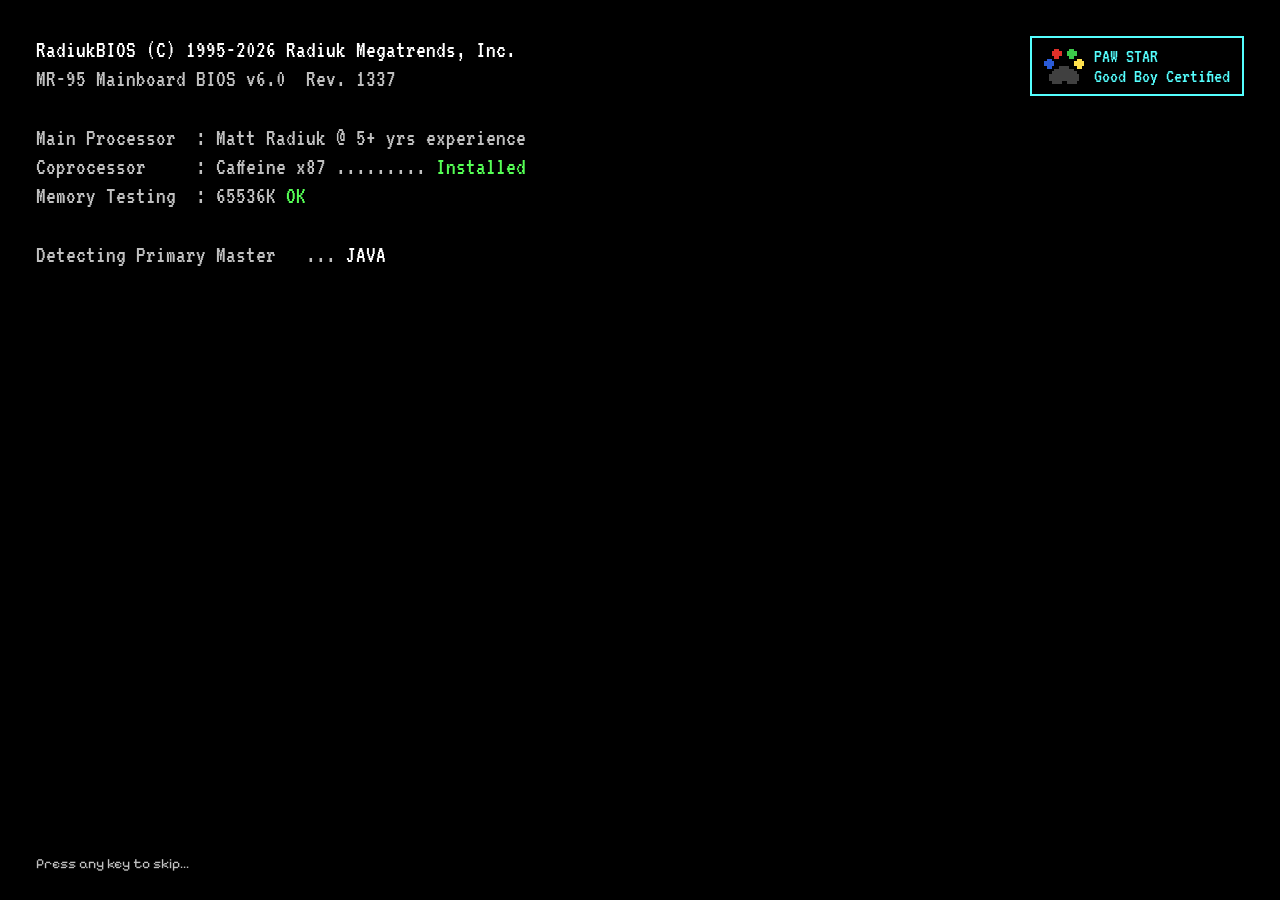
<file: site/index.html>
<!doctype html>
<html lang="en">
<head>
  <meta charset="utf-8">
  <meta name="viewport" content="width=device-width, initial-scale=1, viewport-fit=cover">
  <title>Matt Radiuk 95 · Software Engineer</title>
  <meta name="description" content="Matt Radiuk is a software engineer with 5+ years of experience building scalable SaaS products, specializing in backend development, DevOps and AI. Boot up Matt Radiuk 95 to explore.">
  <meta name="author" content="Matt Radiuk">
  <meta name="theme-color" content="#008080">
  <link rel="canonical" href="https://radiuk.ca/">

  <meta property="og:type" content="website">
  <meta property="og:url" content="https://radiuk.ca/">
  <meta property="og:title" content="Matt Radiuk 95">
  <meta property="og:description" content="Software engineer: backend, DevOps and AI. Boot up the desktop to explore projects, generative art and more.">
  <meta property="og:image" content="https://radiuk.ca/img/og.jpg">
  <meta property="og:image:width" content="1200">
  <meta property="og:image:height" content="630">
  <meta name="twitter:card" content="summary_large_image">

  <link rel="icon" href="favicon.svg" type="image/svg+xml">
  <link rel="icon" href="favicon.png" type="image/png" sizes="64x64">
  <link rel="apple-touch-icon" href="apple-touch-icon.png">

  <link rel="preconnect" href="https://fonts.googleapis.com">
  <link rel="preconnect" href="https://fonts.gstatic.com" crossorigin>
  <link rel="stylesheet" href="https://fonts.googleapis.com/css2?family=IBM+Plex+Mono:wght@400;600&family=IBM+Plex+Sans:ital,wght@0,400;0,500;0,600;0,700;1,400&family=Pixelify+Sans:wght@400;500;600;700&family=VT323&display=swap">

  <link rel="stylesheet" href="css/base.css">
  <link rel="stylesheet" href="css/win95.css">
  <link rel="stylesheet" href="css/desktop.css">
  <link rel="stylesheet" href="css/apps.css">

  <script type="application/ld+json">
  {
    "@context": "https://schema.org",
    "@type": "Person",
    "name": "Matt Radiuk",
    "jobTitle": "Software Engineer",
    "url": "https://radiuk.ca/",
    "sameAs": [
      "https://github.com/mattttr",
      "https://www.linkedin.com/in/matt-radiuk-089ba0170/"
    ],
    "knowsAbout": ["Backend development", "DevOps", "Artificial intelligence", "Java", "Python", "Node.js", "AWS", "Azure"]
  }
  </script>
  <script type="module" src="js/main.js"></script>
</head>
<body>
  <!-- Boot / BIOS / splash overlay (populated by js/os/boot.js) -->
  <div id="boot" class="boot" aria-hidden="true"></div>

  <main id="desktop" class="desktop" aria-label="Desktop">
    <div id="wallpaper" class="wallpaper" aria-hidden="true"></div>

    <div id="hero" class="hero" aria-hidden="true">
      <p class="hero-kicker">C:\&gt; whoami</p>
      <h1 class="hero-name">Matt Radiuk</h1>
      <p class="hero-role"><span id="hero-role">Software Engineer</span><span class="caret">_</span></p>
      <p class="hero-sub">Backend &middot; DevOps &middot; AI &middot; Creative coding</p>
    </div>

    <ul id="icons" class="desktop-icons" role="listbox" aria-label="Desktop icons" aria-multiselectable="true"></ul>
    <div id="windows" class="windows"></div>
    <div id="snap-preview" class="snap-preview" hidden></div>
  </main>

  <footer id="taskbar" class="taskbar" aria-label="Taskbar"></footer>

  <noscript>
    <article class="noscript">
      <h1>Matt Radiuk</h1>
      <p><strong>Software Engineer &middot; Problem Solver &middot; Creative Developer</strong></p>
      <p>I'm a software engineer with 5+ years of experience building scalable SaaS products and crafting tailored solutions for clients. I specialize in backend development, DevOps, and AI, leveraging modern tools to create secure, performant applications.</p>
      <p>Whether you're building a new product from the ground up, modernizing legacy systems, or adding AI-powered features, I can help deliver production-ready solutions that scale with your business.</p>
      <p>Skills: Java, Python, Node.js, AWS, Azure.</p>
      <p>
        <a href="https://github.com/mattttr">GitHub</a> &middot;
        <a href="https://www.linkedin.com/in/matt-radiuk-089ba0170/">LinkedIn</a>
      </p>
      <p>This site is a little Windows 95-style desktop, so it needs JavaScript. Turn it on to boot up.</p>
    </article>
  </noscript>
</body>
</html>
</file>
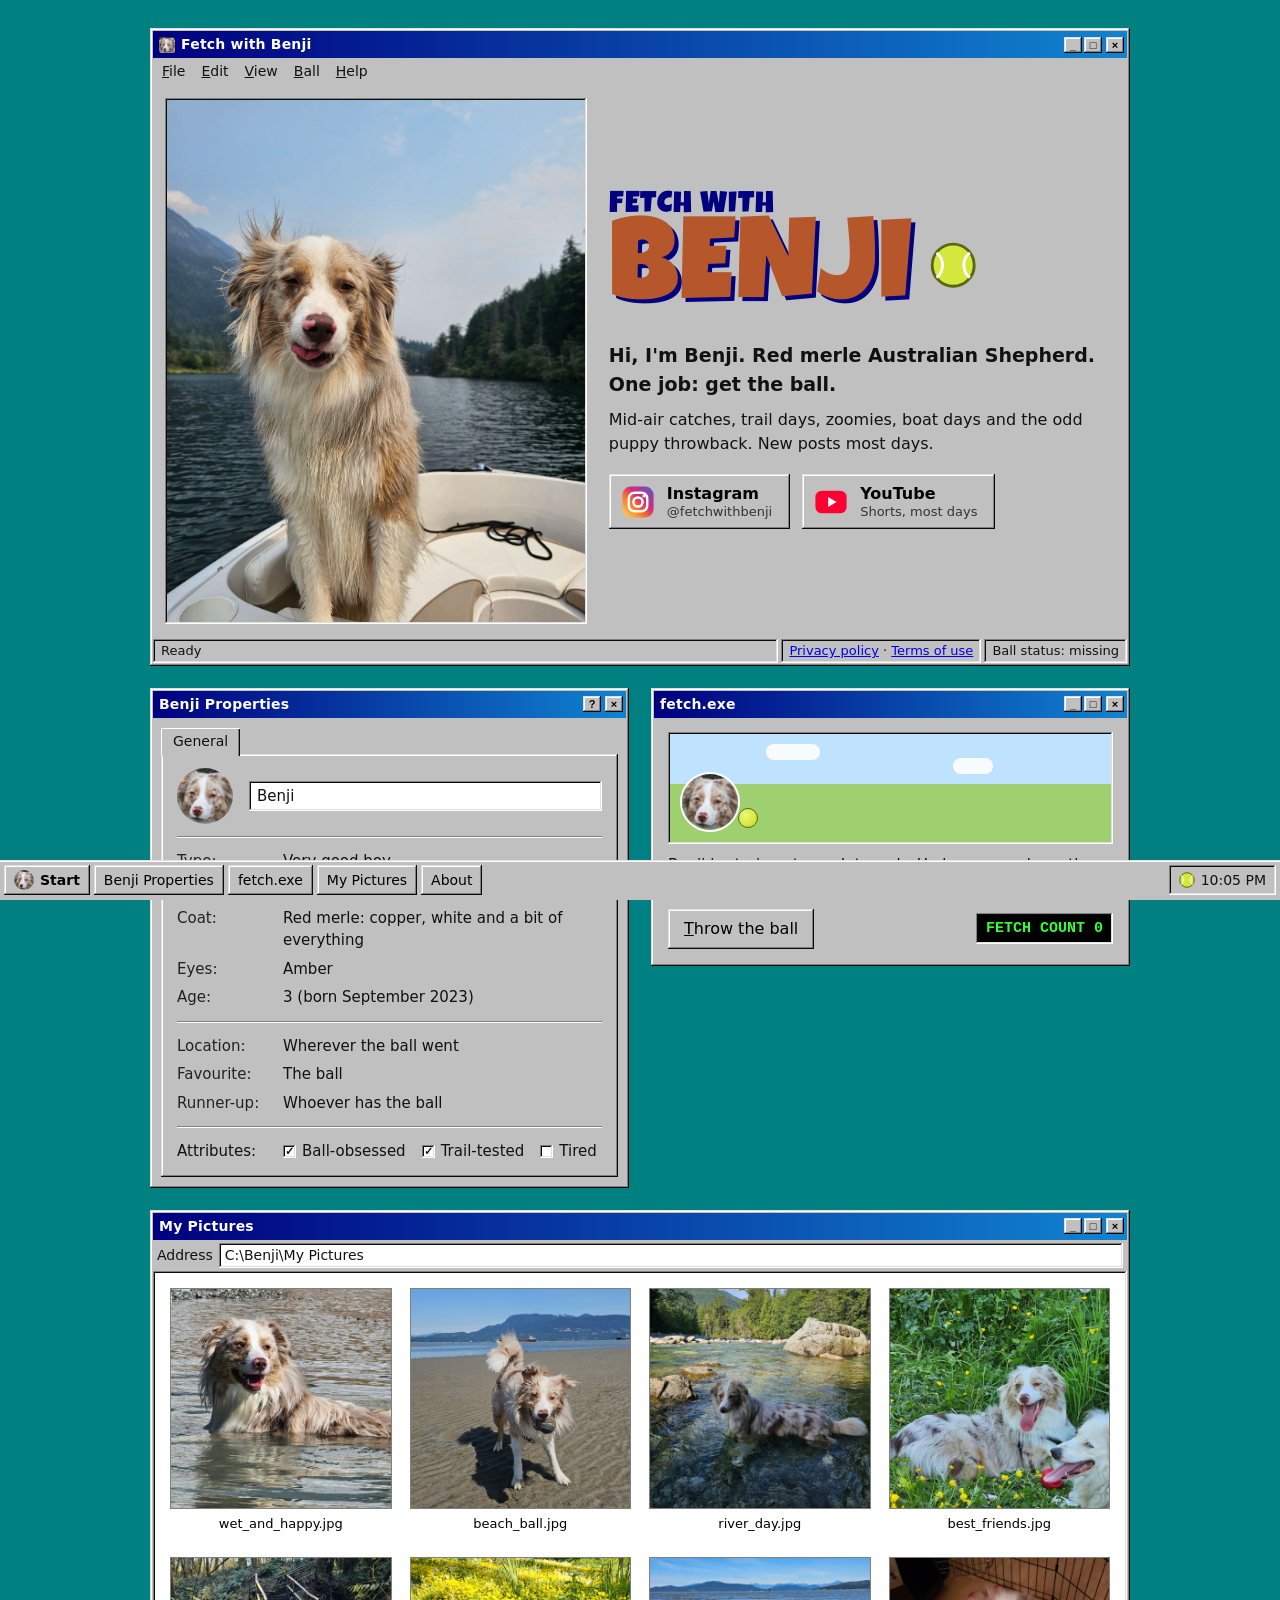
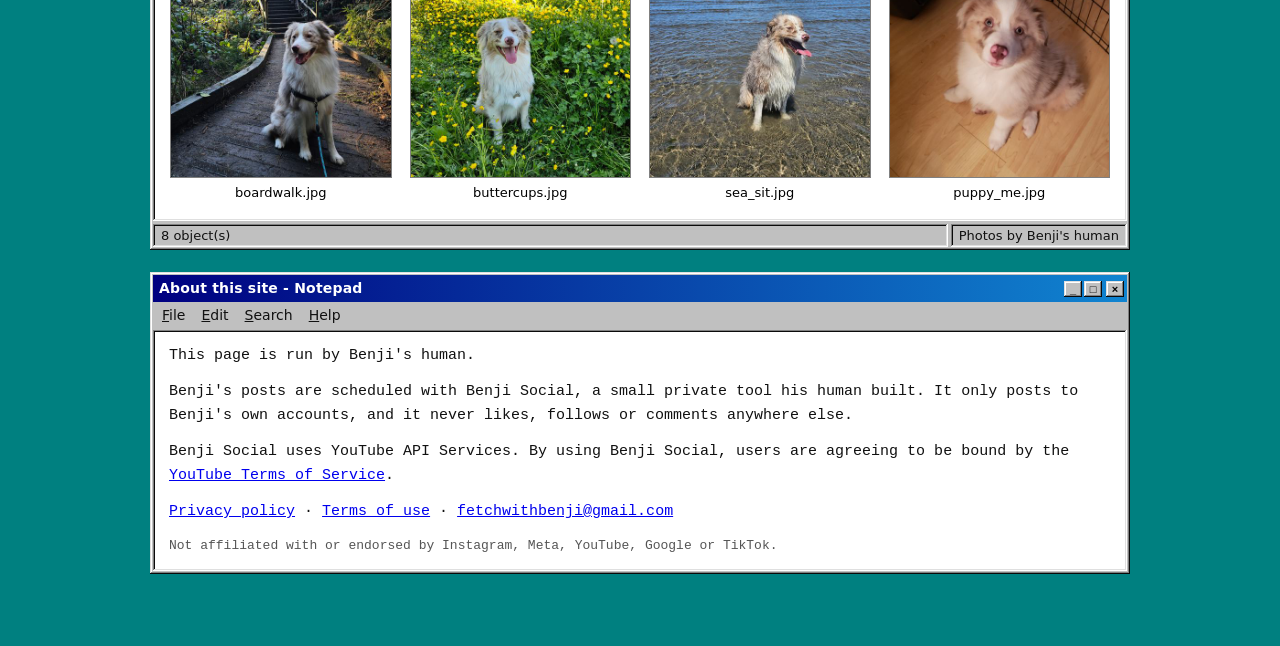
<file: site/benji/index.html>
<!doctype html>
<html lang="en-CA">
<head>
<meta charset="utf-8">
<meta name="viewport" content="width=device-width, initial-scale=1">
<title>Fetch with Benji</title>
<meta name="description" content="Benji is a red merle Australian Shepherd with one job: get the ball. Catches, trail days and zoomies on Instagram and YouTube.">
<link rel="canonical" href="https://radiuk.ca/benji/">
<meta property="og:type" content="website">
<meta property="og:url" content="https://radiuk.ca/benji/">
<meta property="og:title" content="Fetch with Benji">
<meta property="og:description" content="A red merle Aussie with one job: get the ball.">
<meta property="og:image" content="https://radiuk.ca/benji/img/og.jpg">
<meta property="og:image:width" content="1200">
<meta property="og:image:height" content="630">
<meta property="og:image:alt" content="Fetch with Benji: a red merle Aussie lying on a forest boardwalk, grinning.">
<meta name="twitter:card" content="summary_large_image">
<meta name="theme-color" content="#008080">
<link rel="icon" href="data:image/svg+xml,%3Csvg xmlns='http://www.w3.org/2000/svg' viewBox='0 0 64 64'%3E%3Ccircle cx='32' cy='32' r='29' fill='%23d6e83e' stroke='%23586812' stroke-width='4'/%3E%3Cpath d='M9 15c11 8 11 26 0 34M55 15c-11 8-11 26 0 34' fill='none' stroke='%23fff' stroke-width='4'/%3E%3C/svg%3E">
<link rel="preload" href="fonts/LuckiestGuy-Regular.ttf" as="font" type="font/ttf" crossorigin>
<style>
  @font-face { font-family: "Luckiest Guy"; src: url("fonts/LuckiestGuy-Regular.ttf") format("truetype"); font-display: swap; }
  :root {
    --desk: #008080; --face: #c0c0c0; --hi: #ffffff; --light: #dfdfdf; --lo: #808080; --dark: #0a0a0a;
    --title: #000080; --title2: #1084d0; --ink: #111111; --link: #0000ee;
    --copper: #b5562b; --ball: #d6e83e; --ball-line: #586812;
    --raised: inset -1px -1px var(--dark), inset 1px 1px var(--light), inset -2px -2px var(--lo), inset 2px 2px var(--hi);
    --sunken: inset -1px -1px var(--hi), inset 1px 1px var(--lo), inset -2px -2px var(--light), inset 2px 2px var(--dark);
    --pressed: inset -1px -1px var(--hi), inset 1px 1px var(--dark), inset -2px -2px var(--light), inset 2px 2px var(--lo);
  }
  * { box-sizing: border-box; }
  html { scroll-behavior: smooth; }
  body { margin: 0; min-height: 100vh; background: var(--desk); color: var(--ink);
         font: 16px/1.5 Tahoma, "Segoe UI", system-ui, sans-serif; padding: 28px 16px 72px; }
  a { color: var(--link); }
  img { max-width: 100%; }
  .desk { max-width: 980px; margin: 0 auto; display: grid; gap: 22px; }

  /* Windows */
  .window { background: var(--face); box-shadow: var(--raised); padding: 3px; min-width: 0; scroll-margin-top: 16px; }
  .titlebar { background: linear-gradient(90deg, var(--title), var(--title2)); color: #fff; display: flex;
              align-items: center; justify-content: space-between; gap: 8px; padding: 3px 3px 3px 6px; min-height: 26px; }
  .titlebar h2, .titlebar .name { margin: 0; font-size: 14px; font-weight: 700; display: flex; align-items: center; gap: 6px;
                                  white-space: nowrap; overflow: hidden; text-overflow: ellipsis; letter-spacing: .2px; }
  .titlebar img { width: 16px; height: 16px; border-radius: 2px; }
  .controls { display: flex; gap: 2px; flex: 0 0 auto; }
  .controls i { width: 18px; height: 16px; background: var(--face); box-shadow: var(--raised); color: #000;
                font: 700 11px/16px Tahoma, sans-serif; font-style: normal; text-align: center; }
  .controls i:last-child { margin-left: 2px; }
  .menubar { display: flex; gap: 2px; padding: 2px 2px 3px; font-size: 14px; }
  .menubar span { padding: 1px 7px; }
  .statusbar { display: flex; gap: 3px; margin-top: 3px; font-size: 13px; }
  .statusbar span { box-shadow: var(--sunken); padding: 2px 8px; flex: 1; white-space: nowrap; overflow: hidden; text-overflow: ellipsis; }
  .statusbar span:last-child, .statusbar .legal { flex: 0 1 auto; }
  .pane { padding: 14px; }

  /* Buttons */
  .btn { display: inline-flex; align-items: center; gap: 12px; background: var(--face); box-shadow: var(--raised); border: 0;
         color: #000; text-decoration: none; font: inherit; padding: 8px 16px; cursor: pointer; min-height: 36px; }
  .btn:active { box-shadow: var(--pressed); }
  .btn:active > * { transform: translate(1px, 1px); }
  .btn:focus-visible { outline: 1px dotted #000; outline-offset: -6px; }
  .btn[disabled] { color: var(--lo); text-shadow: 1px 1px 0 var(--hi); cursor: default; }
  .btn.big { padding: 10px 18px 10px 12px; }
  .btn.big b { display: block; font-size: 16px; line-height: 1.2; }
  .btn.big small { display: block; font-size: 13px; color: #333; line-height: 1.2; }
  .btn svg { width: 34px; height: 34px; flex: 0 0 auto; }

  /* Hero */
  .hero-body { display: grid; grid-template-columns: minmax(0, 5fr) minmax(0, 6fr); gap: 22px; padding: 12px; align-items: center; }
  .frame { margin: 0; box-shadow: var(--sunken); padding: 2px; background: #000; line-height: 0; }
  .frame img { width: 100%; height: auto; display: block; }
  h1 { font-family: "Luckiest Guy", Impact, sans-serif; font-weight: 400; margin: 0 0 14px; line-height: .92; text-transform: uppercase; }
  h1 .small { display: block; font-size: 30px; color: var(--title); letter-spacing: 1px; }
  h1 .big { display: block; font-size: clamp(76px, 12vw, 116px); color: var(--copper); text-shadow: 4px 4px 0 var(--title); letter-spacing: 1px; }
  h1 .ballmark { display: inline-block; width: .4em; height: .4em; margin-left: .14em; vertical-align: .08em; }
  .lede { font-size: 19px; font-weight: 700; margin: 0 0 8px; }
  .intro p { margin: 0 0 10px; }
  .links { display: flex; flex-wrap: wrap; gap: 12px; margin-top: 18px; }

  /* Properties */
  .row { display: grid; grid-template-columns: minmax(0, 1fr) minmax(0, 1fr); gap: 22px; align-items: start; }
  .tabs { display: flex; padding: 8px 8px 0; }
  .tabs span { background: var(--face); padding: 3px 12px 4px; font-size: 14px; position: relative; top: 2px;
               box-shadow: inset 1px 1px var(--hi), inset -1px 0 var(--dark), inset -2px 0 var(--lo); }
  .sheet { margin: 0 8px 8px; padding: 14px 16px; box-shadow: var(--raised); }
  .ident { display: flex; align-items: center; gap: 16px; }
  .ident img { width: 56px; height: 56px; border-radius: 50%; }
  .namebox { flex: 1; background: #fff; box-shadow: var(--sunken); padding: 4px 8px; font-size: 15px; }
  hr { border: 0; border-top: 1px solid var(--lo); border-bottom: 1px solid var(--hi); margin: 12px 0; }
  dl { display: grid; grid-template-columns: 96px 1fr; gap: 6px 10px; margin: 0; font-size: 15px; }
  dt { color: #222; }
  dd { margin: 0; }
  .attrs { display: grid; grid-template-columns: 96px 1fr; gap: 10px; font-size: 15px; }
  .attrs div { display: flex; flex-wrap: wrap; gap: 4px 16px; }
  .attrs label { display: inline-flex; align-items: center; gap: 6px; }
  .check { width: 13px; height: 13px; background: #fff; box-shadow: var(--sunken); display: inline-grid; place-items: center;
           font: 700 11px/1 Tahoma, sans-serif; }

  /* fetch.exe */
  .fetch { display: none; }
  .js .fetch { display: block; }
  .field { position: relative; height: 112px; box-shadow: var(--sunken); padding: 2px; overflow: hidden;
           background: linear-gradient(#bfe3ff 0 46%, #9fd06f 46% 100%); }
  .field .pup { position: absolute; left: 12px; bottom: 12px; width: 60px; height: 60px; border-radius: 50%; border: 2px solid #fff; }
  .field .ball { position: absolute; left: 70px; bottom: 16px; width: 20px; height: 20px; border-radius: 50%;
                 background: radial-gradient(circle at 35% 35%, #ecf77a, var(--ball) 60%, #b6c62c); border: 1px solid var(--ball-line); }
  .field .cloud { position: absolute; top: 12px; width: 54px; height: 16px; background: #fff; border-radius: 10px; opacity: .9; }
  .say { min-height: 3em; margin: 10px 0; font-size: 15px; }
  .fetch-row { display: flex; align-items: center; justify-content: space-between; gap: 10px; flex-wrap: wrap; }
  .counter { box-shadow: var(--sunken); background: #000; color: #3f3; font: 700 15px/1 "Courier New", monospace; padding: 8px 10px; }

  /* My Pictures */
  .address { display: flex; align-items: center; gap: 6px; padding: 3px 4px; font-size: 14px; }
  .address span:last-child { flex: 1; background: #fff; box-shadow: var(--sunken); padding: 2px 6px; white-space: nowrap; overflow: hidden; text-overflow: ellipsis; }
  .grid { list-style: none; margin: 0; padding: 14px; background: #fff; box-shadow: var(--sunken);
          display: grid; gap: 16px 12px; grid-template-columns: repeat(4, minmax(0, 1fr)); }
  .grid a { display: block; color: #000; text-decoration: none; text-align: center; font-size: 13px; padding: 4px; }
  .grid img { width: 100%; height: auto; aspect-ratio: 1; object-fit: cover; display: block; margin-bottom: 6px; box-shadow: 0 0 0 1px var(--lo); }
  .grid a:hover span, .grid a:focus-visible span { background: var(--title); color: #fff; }
  .grid a:focus-visible { outline: 1px dotted #000; }
  .grid span { padding: 0 3px; overflow-wrap: anywhere; }

  /* Notepad */
  .doc { background: #fff; box-shadow: var(--sunken); padding: 14px 16px; font: 15px/1.6 "Lucida Console", "Courier New", monospace; }
  .doc p { margin: 0 0 12px; }
  .doc p:last-child { margin: 0; }
  .fine { color: #555; font-size: 13px; }

  /* Picture viewer */
  dialog { padding: 3px; border: 0; background: var(--face); box-shadow: var(--raised); max-width: min(92vw, 980px); width: auto; }
  dialog::backdrop { background: rgba(0, 0, 0, .55); }
  dialog .viewer { background: #000; box-shadow: var(--sunken); padding: 2px; margin-top: 3px; line-height: 0; }
  dialog .viewer img { max-height: 76vh; width: auto; max-width: 100%; display: block; margin: 0 auto; }
  dialog p { margin: 8px 6px 6px; font-size: 14px; }
  dialog form { margin: 0; }
  dialog .close { width: 20px; height: 18px; background: var(--face); box-shadow: var(--raised); border: 0;
                  font: 700 12px/16px Tahoma, sans-serif; padding: 0; cursor: pointer; }
  dialog .close:active { box-shadow: var(--pressed); }

  /* Taskbar */
  .taskbar { position: fixed; left: 0; right: 0; bottom: 0; height: 40px; background: var(--face); display: flex; align-items: center;
             gap: 4px; padding: 4px; box-shadow: inset 0 1px var(--light), inset 0 2px var(--hi); z-index: 5; }
  .taskbar a { display: inline-flex; align-items: center; gap: 6px; height: 30px; padding: 0 10px; color: #000; text-decoration: none;
               box-shadow: var(--raised); font-size: 14px; white-space: nowrap; }
  .taskbar a:active { box-shadow: var(--pressed); }
  .taskbar .start { font-weight: 700; }
  .taskbar .start img { width: 20px; height: 20px; border-radius: 50%; }
  .taskbar .tasks { display: flex; gap: 4px; overflow: hidden; flex: 1; min-width: 0; }
  .taskbar .tasks a { min-width: 0; overflow: hidden; text-overflow: ellipsis; }
  .taskbar .fetch-task { display: none; }
  .js .taskbar .fetch-task { display: inline-flex; }
  .clock { box-shadow: var(--sunken); height: 30px; display: inline-flex; align-items: center; gap: 6px; padding: 0 10px;
           font-size: 14px; white-space: nowrap; }
  .clock svg { width: 16px; height: 16px; }

  @media (max-width: 760px) {
    body { padding: 16px 16px 64px; }
    .hero-body, .row { grid-template-columns: 1fr; }
    .hero-body { padding: 8px; gap: 16px; }
    .menubar, .statusbar .ready { display: none; }
    .grid { grid-template-columns: repeat(2, minmax(0, 1fr)); padding: 10px; }
    .taskbar .tasks { display: none; }
    .clock { margin-left: auto; }
    .btn.big { flex: 1 1 220px; }
  }
  @media (prefers-reduced-motion: reduce) { html { scroll-behavior: auto; } }
</style>
<script>document.documentElement.classList.add("js")</script>
</head>
<body>
<main class="desk" id="top">

  <section class="window" aria-labelledby="hello">
    <div class="titlebar">
      <span class="name"><img src="img/avatar.jpg" alt="">Fetch with Benji</span>
      <span class="controls" aria-hidden="true"><i>_</i><i>□</i><i>×</i></span>
    </div>
    <div class="menubar" aria-hidden="true"><span><u>F</u>ile</span><span><u>E</u>dit</span><span><u>V</u>iew</span><span><u>B</u>all</span><span><u>H</u>elp</span></div>
    <div class="hero-body">
      <figure class="frame">
        <img src="img/hero.jpg" width="1080" height="1350" fetchpriority="high"
             alt="Benji at the front of a boat on a mountain lake, ears blowing in the wind, tongue poking out.">
      </figure>
      <div class="intro">
        <h1 id="hello"><span class="small">Fetch with</span><span class="big">Benji<svg class="ballmark" viewBox="0 0 64 64" aria-hidden="true"><circle cx="32" cy="32" r="29" fill="#d6e83e" stroke="#586812" stroke-width="4"/><path d="M9 15c11 8 11 26 0 34M55 15c-11 8-11 26 0 34" fill="none" stroke="#fff" stroke-width="4"/></svg></span></h1>
        <p class="lede">Hi, I'm Benji. Red merle Australian Shepherd. One job: get the ball.</p>
        <p>Mid-air catches, trail days, zoomies, boat days and the odd puppy throwback. New posts most days.</p>
        <div class="links">
          <a class="btn big" href="https://www.instagram.com/fetchwithbenji/" rel="me noopener">
            <svg viewBox="0 0 48 48" aria-hidden="true"><defs><linearGradient id="ig" x1="0" y1="1" x2="1" y2="0"><stop offset="0" stop-color="#feda75"/><stop offset=".35" stop-color="#fa7e1e"/><stop offset=".6" stop-color="#d62976"/><stop offset="1" stop-color="#4f5bd5"/></linearGradient></defs><rect x="2" y="2" width="44" height="44" rx="12" fill="url(#ig)"/><rect x="11" y="11" width="26" height="26" rx="8" fill="none" stroke="#fff" stroke-width="3.5"/><circle cx="24" cy="24" r="6.5" fill="none" stroke="#fff" stroke-width="3.5"/><circle cx="32.5" cy="15.5" r="2.2" fill="#fff"/></svg>
            <span><b>Instagram</b><small>@fetchwithbenji</small></span>
          </a>
          <a class="btn big" href="https://www.youtube.com/@fetchwithbenji" rel="me noopener">
            <svg viewBox="0 0 48 48" aria-hidden="true"><rect x="2" y="8" width="44" height="32" rx="9" fill="#ff0033"/><path d="M20 17v14l12-7z" fill="#fff"/></svg>
            <span><b>YouTube</b><small>Shorts, most days</small></span>
          </a>
        </div>
      </div>
    </div>
    <div class="statusbar"><span class="ready">Ready</span><span class="legal"><a href="privacy.html">Privacy policy</a> · <a href="terms.html">Terms of use</a></span><span>Ball status: missing</span></div>
  </section>

  <div class="row">
    <section class="window" id="properties" aria-labelledby="props-title">
      <div class="titlebar">
        <h2 id="props-title">Benji Properties</h2>
        <span class="controls" aria-hidden="true"><i>?</i><i>×</i></span>
      </div>
      <div class="tabs" aria-hidden="true"><span>General</span></div>
      <div class="sheet">
        <div class="ident"><img src="img/avatar.jpg" width="56" height="56" alt=""><span class="namebox">Benji</span></div>
        <hr>
        <dl>
          <dt>Type:</dt><dd>Very good boy</dd>
          <dt>Breed:</dt><dd>Australian Shepherd</dd>
          <dt>Coat:</dt><dd>Red merle: copper, white and a bit of everything</dd>
          <dt>Eyes:</dt><dd>Amber</dd>
          <dt>Age:</dt><dd><span id="age">3</span> (born September 2023)</dd>
        </dl>
        <hr>
        <dl>
          <dt>Location:</dt><dd>Wherever the ball went</dd>
          <dt>Favourite:</dt><dd>The ball</dd>
          <dt>Runner-up:</dt><dd>Whoever has the ball</dd>
        </dl>
        <hr>
        <div class="attrs">
          <span>Attributes:</span>
          <div>
            <label><span class="check" aria-hidden="true">✓</span>Ball-obsessed</label>
            <label><span class="check" aria-hidden="true">✓</span>Trail-tested</label>
            <label><span class="check" aria-hidden="true"></span>Tired</label>
          </div>
        </div>
      </div>
    </section>

    <section class="window fetch" id="fetch" aria-labelledby="fetch-title">
      <div class="titlebar">
        <h2 id="fetch-title">fetch.exe</h2>
        <span class="controls" aria-hidden="true"><i>_</i><i>□</i><i>×</i></span>
      </div>
      <div class="pane">
        <div class="field" aria-hidden="true">
          <span class="cloud" style="left: 22%"></span><span class="cloud" style="left: 64%; top: 26px; width: 40px"></span>
          <img class="pup" src="img/avatar.jpg" alt=""><span class="ball"></span>
        </div>
        <p class="say" id="say" aria-live="polite">Benji is staring at you. Intensely. He knows you have the ball.</p>
        <div class="fetch-row">
          <button class="btn" id="throw" type="button"><span><u>T</u>hrow the ball</span></button>
          <span class="counter">FETCH COUNT <span id="count">0</span></span>
        </div>
      </div>
    </section>
  </div>

  <section class="window" id="pictures" aria-labelledby="pics-title">
    <div class="titlebar">
      <h2 id="pics-title">My Pictures</h2>
      <span class="controls" aria-hidden="true"><i>_</i><i>□</i><i>×</i></span>
    </div>
    <div class="address" aria-hidden="true"><span>Address</span><span>C:\Benji\My Pictures</span></div>
    <ul class="grid">
      <li><a href="img/m62.jpg" data-title="wet_and_happy.jpg"><img src="img/m62-sq.jpg" width="480" height="480" loading="lazy" alt="Benji wading in shallow water, soaked and grinning, with tennis balls floating behind him."><span>wet_and_happy.jpg</span></a></li>
      <li><a href="img/m1915.jpg" data-title="beach_ball.jpg"><img src="img/m1915-sq.jpg" width="480" height="480" loading="lazy" alt="Benji on rippled wet sand at low tide with a ball in his mouth."><span>beach_ball.jpg</span></a></li>
      <li><a href="img/m1300.jpg" data-title="river_day.jpg"><img src="img/m1300-sq.jpg" width="480" height="480" loading="lazy" alt="Benji standing in a clear mountain river, with boulders and forest behind him."><span>river_day.jpg</span></a></li>
      <li><a href="img/m651.jpg" data-title="best_friends.jpg"><img src="img/m651-sq.jpg" width="480" height="480" loading="lazy" alt="Benji lying in a buttercup meadow with his fluffy white friend and a red ball."><span>best_friends.jpg</span></a></li>
      <li><a href="img/m1022.jpg" data-title="boardwalk.jpg"><img src="img/m1022-sq.jpg" width="480" height="480" loading="lazy" alt="Benji sitting on a forest boardwalk with his mouth open in a happy pant."><span>boardwalk.jpg</span></a></li>
      <li><a href="img/m645.jpg" data-title="buttercups.jpg"><img src="img/m645-sq.jpg" width="480" height="480" loading="lazy" alt="Benji sitting in a field of yellow buttercups, squinting happily in the sun."><span>buttercups.jpg</span></a></li>
      <li><a href="img/m1553.jpg" data-title="sea_sit.jpg"><img src="img/m1553-sq.jpg" width="480" height="480" loading="lazy" alt="Benji sitting in shallow sea water with a wet coat and his tongue out, mountains in the distance."><span>sea_sit.jpg</span></a></li>
      <li><a href="img/m4.jpg" data-title="puppy_me.jpg"><img src="img/m4-sq.jpg" width="480" height="480" loading="lazy" alt="Benji as a fluffy puppy, sitting in his pen and looking up."><span>puppy_me.jpg</span></a></li>
    </ul>
    <div class="statusbar"><span>8 object(s)</span><span>Photos by Benji's human</span></div>
  </section>

  <section class="window" id="about" aria-labelledby="about-title">
    <div class="titlebar">
      <h2 id="about-title">About this site - Notepad</h2>
      <span class="controls" aria-hidden="true"><i>_</i><i>□</i><i>×</i></span>
    </div>
    <div class="menubar" aria-hidden="true"><span><u>F</u>ile</span><span><u>E</u>dit</span><span><u>S</u>earch</span><span><u>H</u>elp</span></div>
    <div class="doc">
      <p>This page is run by Benji's human.</p>
      <p>Benji's posts are scheduled with Benji Social, a small private tool his human built. It only posts to
         Benji's own accounts, and it never likes, follows or comments anywhere else.</p>
      <p>Benji Social uses YouTube API Services. By using Benji Social, users are agreeing to be bound by the
         <a href="https://www.youtube.com/t/terms">YouTube Terms of Service</a>.</p>
      <p><a href="privacy.html">Privacy policy</a> · <a href="terms.html">Terms of use</a> · <a href="mailto:fetchwithbenji@gmail.com">fetchwithbenji@gmail.com</a></p>
      <p class="fine">Not affiliated with or endorsed by Instagram, Meta, YouTube, Google or TikTok.</p>
    </div>
  </section>
</main>

<nav class="taskbar" aria-label="Sections">
  <a class="start" href="#top"><img src="img/avatar.jpg" alt="">Start</a>
  <span class="tasks">
    <a href="#properties">Benji Properties</a>
    <a href="#fetch" class="fetch-task">fetch.exe</a>
    <a href="#pictures">My Pictures</a>
    <a href="#about">About</a>
  </span>
  <span class="clock"><svg viewBox="0 0 64 64" aria-hidden="true"><circle cx="32" cy="32" r="29" fill="#d6e83e" stroke="#586812" stroke-width="4"/><path d="M9 15c11 8 11 26 0 34M55 15c-11 8-11 26 0 34" fill="none" stroke="#fff" stroke-width="4"/></svg><time id="clock"></time></span>
</nav>

<dialog id="viewer" aria-labelledby="viewer-title">
  <div class="titlebar">
    <span class="name" id="viewer-title">Picture</span>
    <form method="dialog"><button class="close" aria-label="Close">×</button></form>
  </div>
  <div class="viewer"><img id="viewer-img" alt=""></div>
  <p id="viewer-caption"></p>
</dialog>

<script>
(() => {
  // Age, from his birthday (9 September 2023).
  const now = new Date();
  let age = now.getFullYear() - 2023;
  if (now < new Date(now.getFullYear(), 8, 9)) age -= 1;
  document.getElementById("age").textContent = age;

  // Taskbar clock.
  const clock = document.getElementById("clock");
  const tick = () => { clock.textContent = new Date().toLocaleTimeString([], { hour: "numeric", minute: "2-digit" }); };
  tick();
  setInterval(tick, 15000);

  // fetch.exe: throw the ball, Benji brings it back. The count is kept in this browser only.
  const lines = ["Got it! Again?", "AGAIN.", "One more. Then one more.", "I could do this all day.",
                 "Seriously. All day.", "What if you threw it further?", "Best throw yet. Again."];
  const field = document.querySelector(".field"), ball = field.querySelector(".ball"), pup = field.querySelector(".pup");
  const say = document.getElementById("say"), out = document.getElementById("count"), btn = document.getElementById("throw");
  let count = 0;
  try { count = parseInt(localStorage.getItem("benji-fetch-count") || "0", 10) || 0; } catch (e) {}
  out.textContent = count;
  const still = matchMedia("(prefers-reduced-motion: reduce)").matches || !ball.animate;
  // Each step also has a timer, so a paused animation (background tab, power saving) can't stall the game.
  const go = (el, frames, ms, easing) => Promise.race([
    el.animate(frames, { duration: ms, easing, fill: "forwards" }).finished,
    new Promise(done => setTimeout(done, ms + 150)),
  ]);
  btn.addEventListener("click", async () => {
    btn.disabled = true;
    if (!still) {
      [ball, pup].forEach(el => el.getAnimations().forEach(a => a.cancel()));
      const far = field.clientWidth - 110;
      say.textContent = "Ball is airborne...";
      await go(ball, [{ transform: "translate(0, 0)" }, { transform: `translate(${far * 0.5}px, -58px)` },
                      { transform: `translate(${far}px, 0)` }], 700, "ease-out");
      say.textContent = "Benji is sprinting. Benji has never been faster.";
      await go(pup, [{ transform: "translateX(0)" }, { transform: `translateX(${far - 30}px)` }], 420, "ease-in");
      await Promise.all([
        go(pup, [{ transform: `translateX(${far - 30}px)` }, { transform: "translateX(0)" }], 520, "ease-out"),
        go(ball, [{ transform: `translate(${far}px, 0)` }, { transform: "translate(0, 0)" }], 520, "ease-out"),
      ]);
      [ball, pup].forEach(el => el.getAnimations().forEach(a => a.cancel()));   // home, whatever happened
    }
    count += 1;
    out.textContent = count;
    try { localStorage.setItem("benji-fetch-count", String(count)); } catch (e) {}
    say.textContent = lines[(count - 1) % lines.length];
    btn.disabled = false;
    btn.focus();
  });

  // My Pictures: open the full photo in a window.
  const viewer = document.getElementById("viewer");
  if (typeof viewer.showModal === "function") {
    const img = document.getElementById("viewer-img");
    document.querySelectorAll(".grid a").forEach(a => a.addEventListener("click", e => {
      e.preventDefault();
      const thumb = a.querySelector("img");
      img.src = a.getAttribute("href");
      img.alt = thumb.alt;
      document.getElementById("viewer-title").textContent = a.dataset.title + " - Picture Viewer";
      document.getElementById("viewer-caption").textContent = thumb.alt;
      viewer.showModal();
    }));
    viewer.addEventListener("click", e => { if (e.target === viewer) viewer.close(); });
    viewer.addEventListener("close", () => { img.removeAttribute("src"); });
  }
})();
</script>
</body>
</html>
</file>
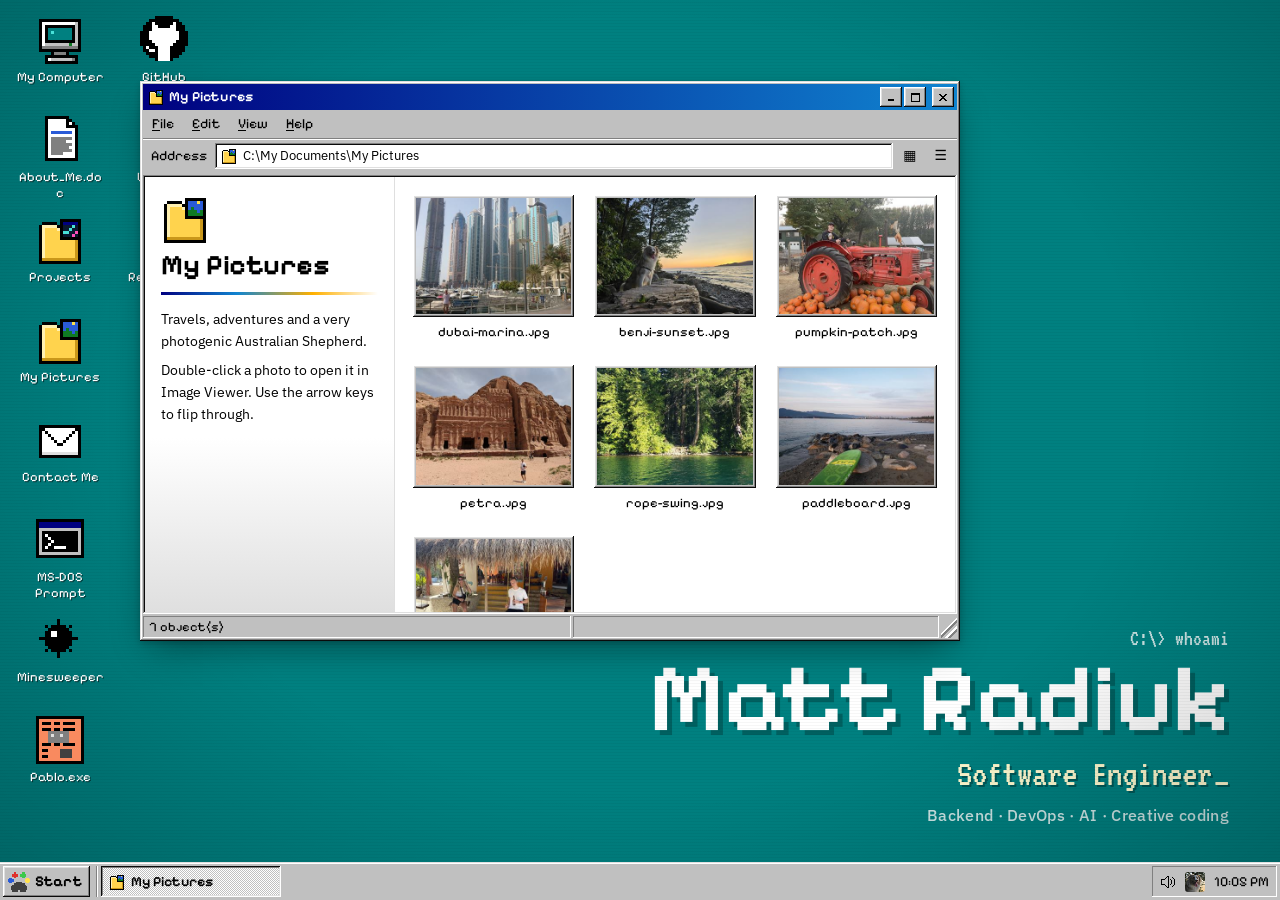
<file: site/gallery/index.html>
<!doctype html>
<html lang="en">
<head>
  <meta charset="utf-8">
  <title>My Pictures · Matt Radiuk 95</title>
  <link rel="canonical" href="https://radiuk.ca/#pictures">
  <meta http-equiv="refresh" content="0; url=../#pictures">
  <script>location.replace('../#pictures');</script>
</head>
<body><a href="../#pictures">The gallery has moved. Continue to My Pictures.</a></body>
</html>
</file>
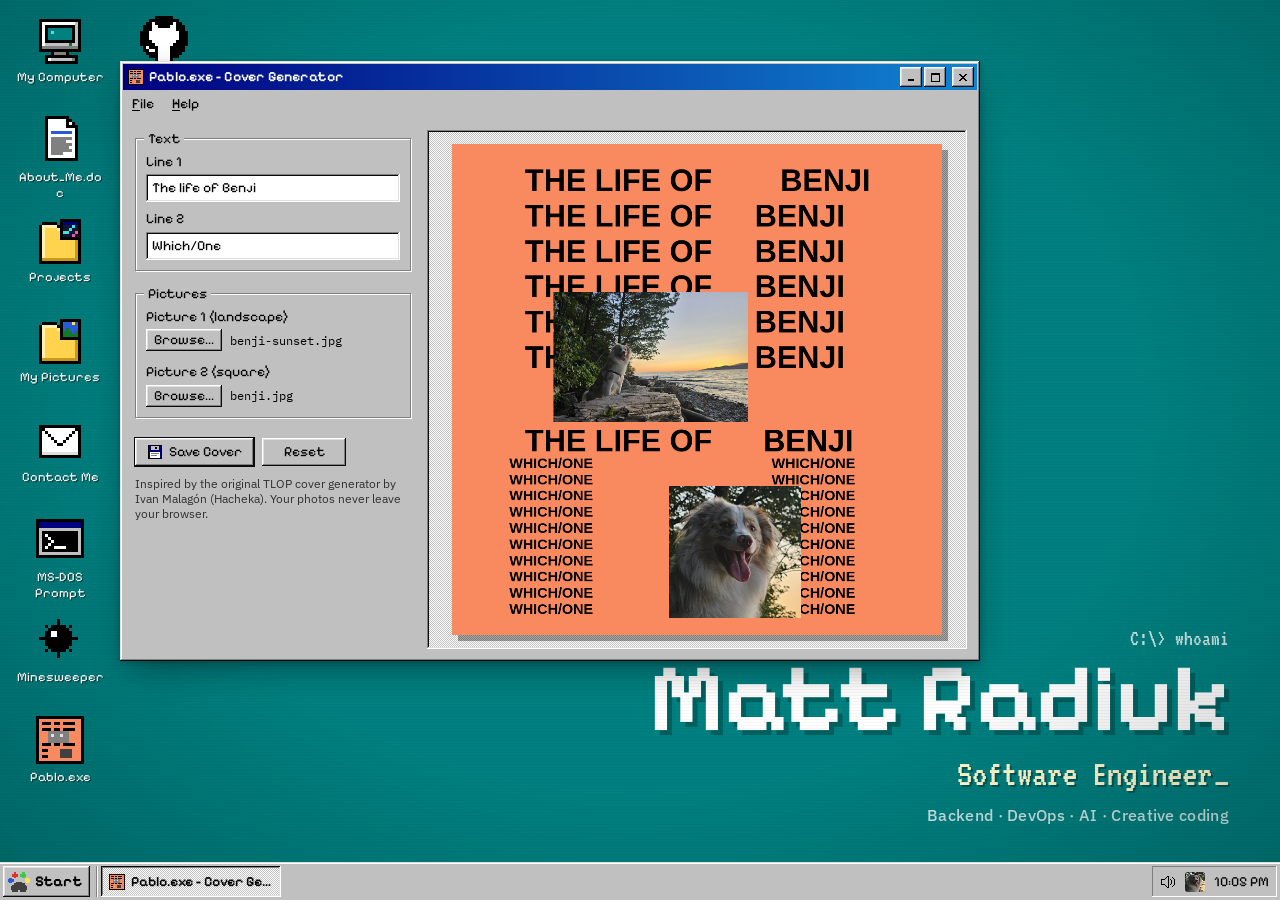
<file: site/pablo/index.html>
<!doctype html>
<html lang="en">
<head>
  <meta charset="utf-8">
  <title>Pablo.exe · Matt Radiuk 95</title>
  <link rel="canonical" href="https://radiuk.ca/#pablo">
  <meta http-equiv="refresh" content="0; url=../#pablo">
  <script>location.replace('../#pablo');</script>
</head>
<body><a href="../#pablo">Pablo has moved. Continue to Pablo.exe.</a></body>
</html>
</file>
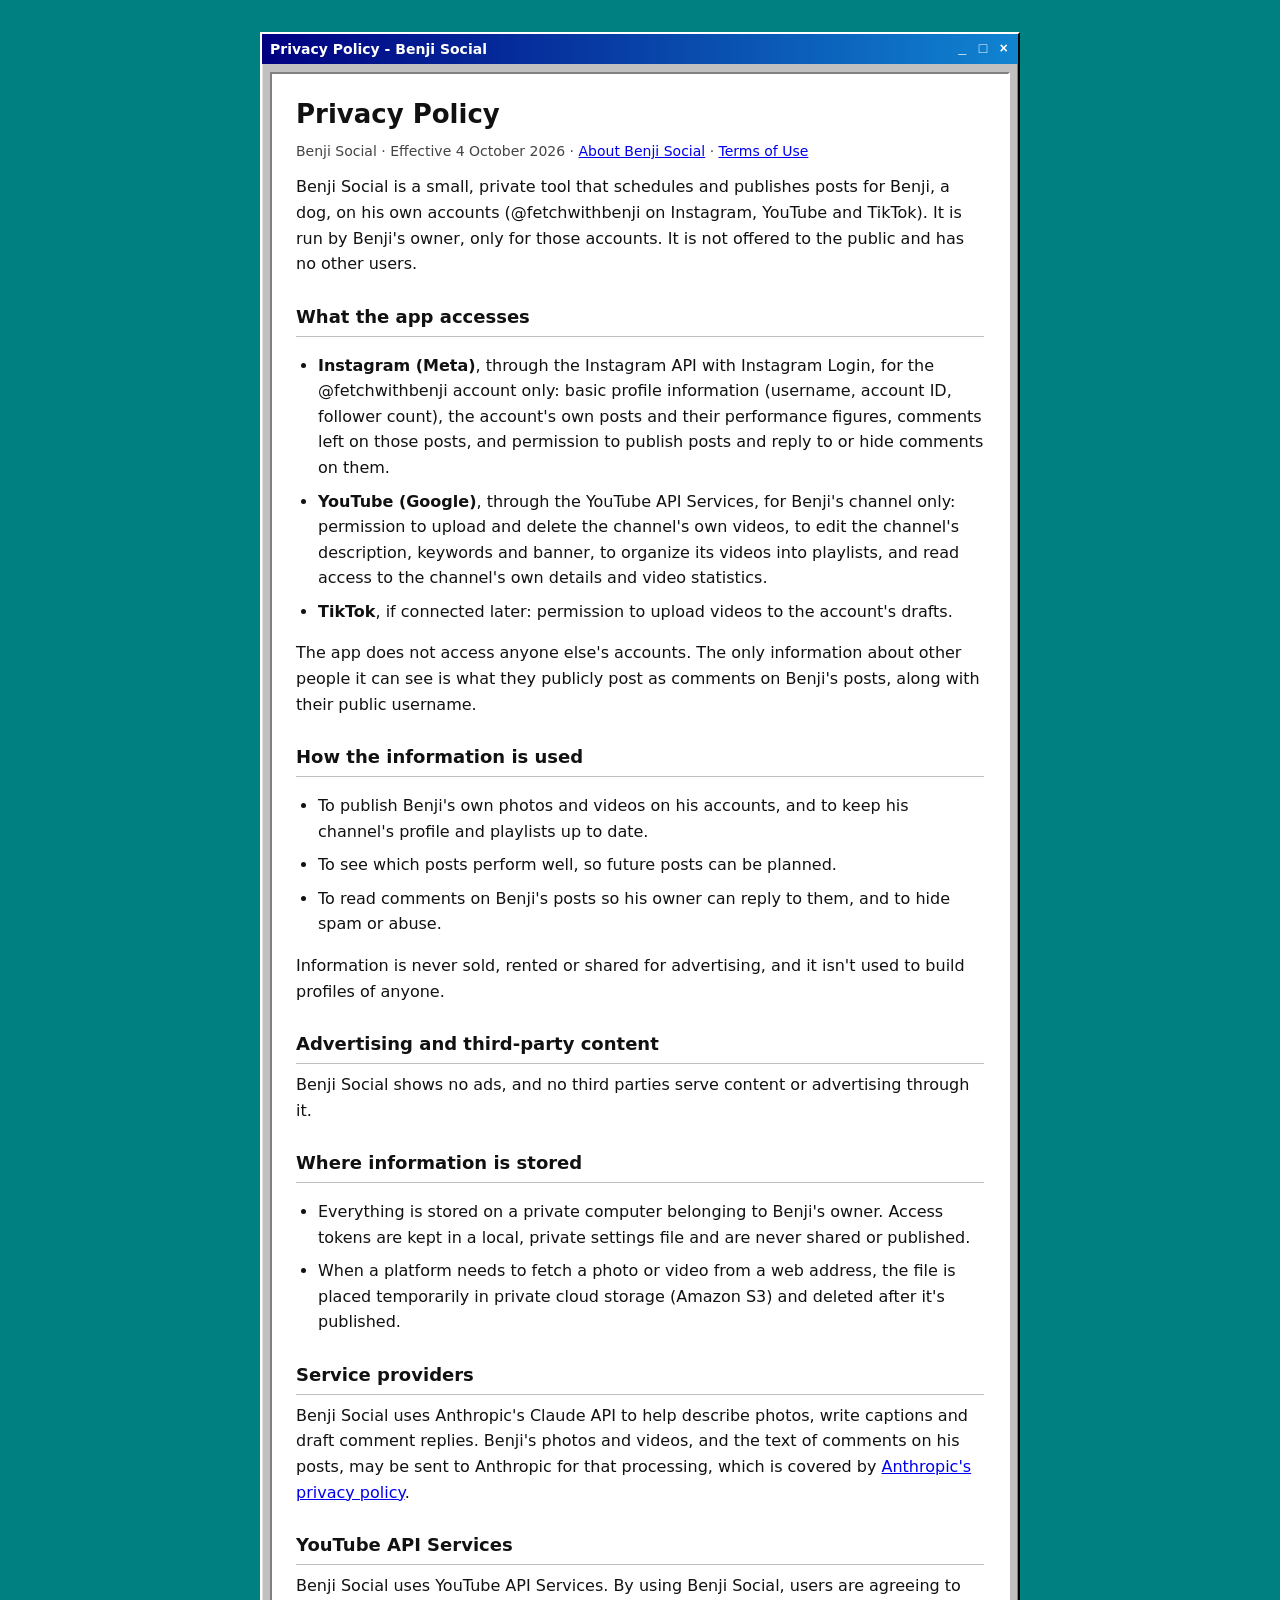
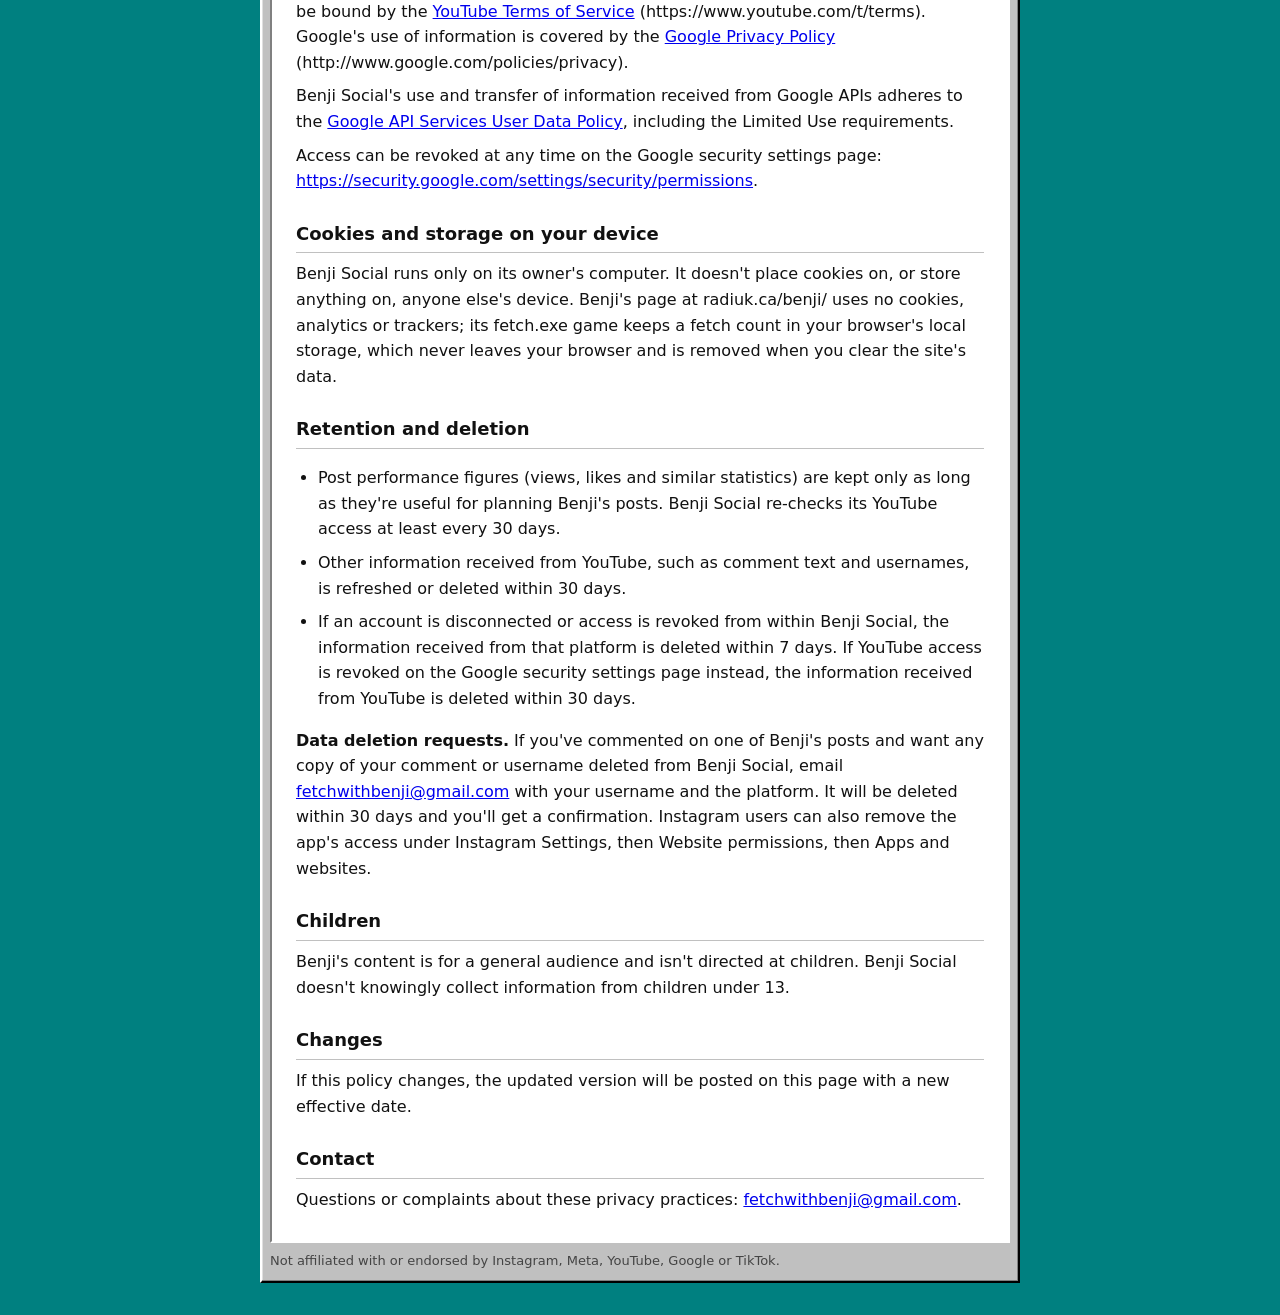
<file: site/benji/privacy.html>
<!doctype html>
<html lang="en-CA">
<head>
<meta charset="utf-8">
<meta name="viewport" content="width=device-width, initial-scale=1">
<title>Benji Social Privacy Policy</title>
<meta name="description" content="Privacy policy for Benji Social, the private publishing tool for @fetchwithbenji.">
<style>
  :root { --desk: #008080; --face: #c0c0c0; --hi: #ffffff; --lo: #808080; --dark: #000000; --title: #000080; --ink: #111111; --link: #0000ee; }
  * { box-sizing: border-box; }
  body { margin: 0; min-height: 100vh; background: var(--desk); color: var(--ink);
         font: 16px/1.6 "Segoe UI", Tahoma, system-ui, sans-serif; padding: 32px 16px; }
  .window { max-width: 760px; margin: 0 auto; background: var(--face);
            border: 2px solid; border-color: var(--hi) var(--dark) var(--dark) var(--hi);
            box-shadow: inset -1px -1px var(--lo), inset 1px 1px #dfdfdf; }
  .titlebar { background: linear-gradient(90deg, var(--title), #1084d0); color: #fff; font-weight: 700;
              padding: 4px 8px; display: flex; justify-content: space-between; align-items: center; font-size: 14px; }
  .titlebar span:last-child { font-family: monospace; letter-spacing: 2px; }
  .body { background: #fff; margin: 8px; padding: 20px 24px; border: 2px solid;
          border-color: var(--lo) var(--hi) var(--hi) var(--lo); }
  h1 { font-size: 26px; margin: 0 0 4px; }
  h2 { font-size: 18px; margin: 26px 0 6px; padding-bottom: 4px; border-bottom: 1px solid #c0c0c0; }
  p, li { margin: 8px 0; }
  ul { padding-left: 22px; }
  a { color: var(--link); overflow-wrap: anywhere; }
  .meta { color: #444; font-size: 14px; margin: 0 0 12px; }
  .foot { font-size: 13px; color: #444; margin: 0 8px 10px; }
</style>
</head>
<body>
  <main class="window">
    <div class="titlebar"><span>Privacy Policy - Benji Social</span><span>_ □ ×</span></div>
    <div class="body">
      <h1>Privacy Policy</h1>
      <p class="meta">Benji Social · Effective 4 October 2026 · <a href="./#about">About Benji Social</a> · <a href="terms.html">Terms of Use</a></p>

      <p>Benji Social is a small, private tool that schedules and publishes posts for Benji, a dog, on his own
         accounts (@fetchwithbenji on Instagram, YouTube and TikTok). It is run by Benji's owner, only for those
         accounts. It is not offered to the public and has no other users.</p>

      <h2>What the app accesses</h2>
      <ul>
        <li><b>Instagram (Meta)</b>, through the Instagram API with Instagram Login, for the @fetchwithbenji account
            only: basic profile information (username, account ID, follower count), the account's own posts and
            their performance figures, comments left on those posts, and permission to publish posts and reply to or
            hide comments on them.</li>
        <li><b>YouTube (Google)</b>, through the YouTube API Services, for Benji's channel only: permission to upload
            and delete the channel's own videos, to edit the channel's description, keywords and banner, to organize
            its videos into playlists, and read access to the channel's own details and video statistics.</li>
        <li><b>TikTok</b>, if connected later: permission to upload videos to the account's drafts.</li>
      </ul>
      <p>The app does not access anyone else's accounts. The only information about other people it can see is what
         they publicly post as comments on Benji's posts, along with their public username.</p>

      <h2>How the information is used</h2>
      <ul>
        <li>To publish Benji's own photos and videos on his accounts, and to keep his channel's profile and
            playlists up to date.</li>
        <li>To see which posts perform well, so future posts can be planned.</li>
        <li>To read comments on Benji's posts so his owner can reply to them, and to hide spam or abuse.</li>
      </ul>
      <p>Information is never sold, rented or shared for advertising, and it isn't used to build profiles of anyone.</p>

      <h2>Advertising and third-party content</h2>
      <p>Benji Social shows no ads, and no third parties serve content or advertising through it.</p>

      <h2>Where information is stored</h2>
      <ul>
        <li>Everything is stored on a private computer belonging to Benji's owner. Access tokens are kept in a local,
            private settings file and are never shared or published.</li>
        <li>When a platform needs to fetch a photo or video from a web address, the file is placed temporarily in
            private cloud storage (Amazon S3) and deleted after it's published.</li>
      </ul>

      <h2>Service providers</h2>
      <p>Benji Social uses Anthropic's Claude API to help describe photos, write captions and draft comment replies.
         Benji's photos and videos, and the text of comments on his posts, may be sent to Anthropic for that
         processing, which is covered by <a href="https://www.anthropic.com/legal/privacy">Anthropic's privacy
         policy</a>.</p>

      <h2 id="youtube">YouTube API Services</h2>
      <p>Benji Social uses YouTube API Services. By using Benji Social, users are agreeing to be bound by the
         <a href="https://www.youtube.com/t/terms">YouTube Terms of Service</a>
         (https://www.youtube.com/t/terms). Google's use of information is covered by the
         <a href="http://www.google.com/policies/privacy">Google Privacy Policy</a>
         (http://www.google.com/policies/privacy).</p>
      <p>Benji Social's use and transfer of information received from Google APIs adheres to the
         <a href="https://developers.google.com/terms/api-services-user-data-policy">Google API Services User Data
         Policy</a>, including the Limited Use requirements.</p>
      <p>Access can be revoked at any time on the Google security settings page:
         <a href="https://security.google.com/settings/security/permissions">https://security.google.com/settings/security/permissions</a>.</p>

      <h2 id="cookies">Cookies and storage on your device</h2>
      <p>Benji Social runs only on its owner's computer. It doesn't place cookies on, or store anything on, anyone
         else's device. Benji's page at radiuk.ca/benji/ uses no cookies, analytics or trackers; its fetch.exe game
         keeps a fetch count in your browser's local storage, which never leaves your browser and is removed when
         you clear the site's data.</p>

      <h2 id="retention">Retention and deletion</h2>
      <ul>
        <li>Post performance figures (views, likes and similar statistics) are kept only as long as they're useful
            for planning Benji's posts. Benji Social re-checks its YouTube access at least every 30 days.</li>
        <li>Other information received from YouTube, such as comment text and usernames, is refreshed or deleted
            within 30 days.</li>
        <li>If an account is disconnected or access is revoked from within Benji Social, the information received
            from that platform is deleted within 7 days. If YouTube access is revoked on the Google security
            settings page instead, the information received from YouTube is deleted within 30 days.</li>
      </ul>
      <p id="data-deletion"><b>Data deletion requests.</b> If you've commented on one of Benji's posts and want any
         copy of your comment or username deleted from Benji Social, email
         <a href="mailto:fetchwithbenji@gmail.com">fetchwithbenji@gmail.com</a> with your username and the platform.
         It will be deleted within 30 days and you'll get a confirmation. Instagram users can also remove the app's
         access under Instagram Settings, then Website permissions, then Apps and websites.</p>

      <h2>Children</h2>
      <p>Benji's content is for a general audience and isn't directed at children. Benji Social doesn't knowingly
         collect information from children under 13.</p>

      <h2>Changes</h2>
      <p>If this policy changes, the updated version will be posted on this page with a new effective date.</p>

      <h2>Contact</h2>
      <p>Questions or complaints about these privacy practices:
         <a href="mailto:fetchwithbenji@gmail.com">fetchwithbenji@gmail.com</a>.</p>
    </div>
    <p class="foot">Not affiliated with or endorsed by Instagram, Meta, YouTube, Google or TikTok.</p>
  </main>
</body>
</html>
</file>
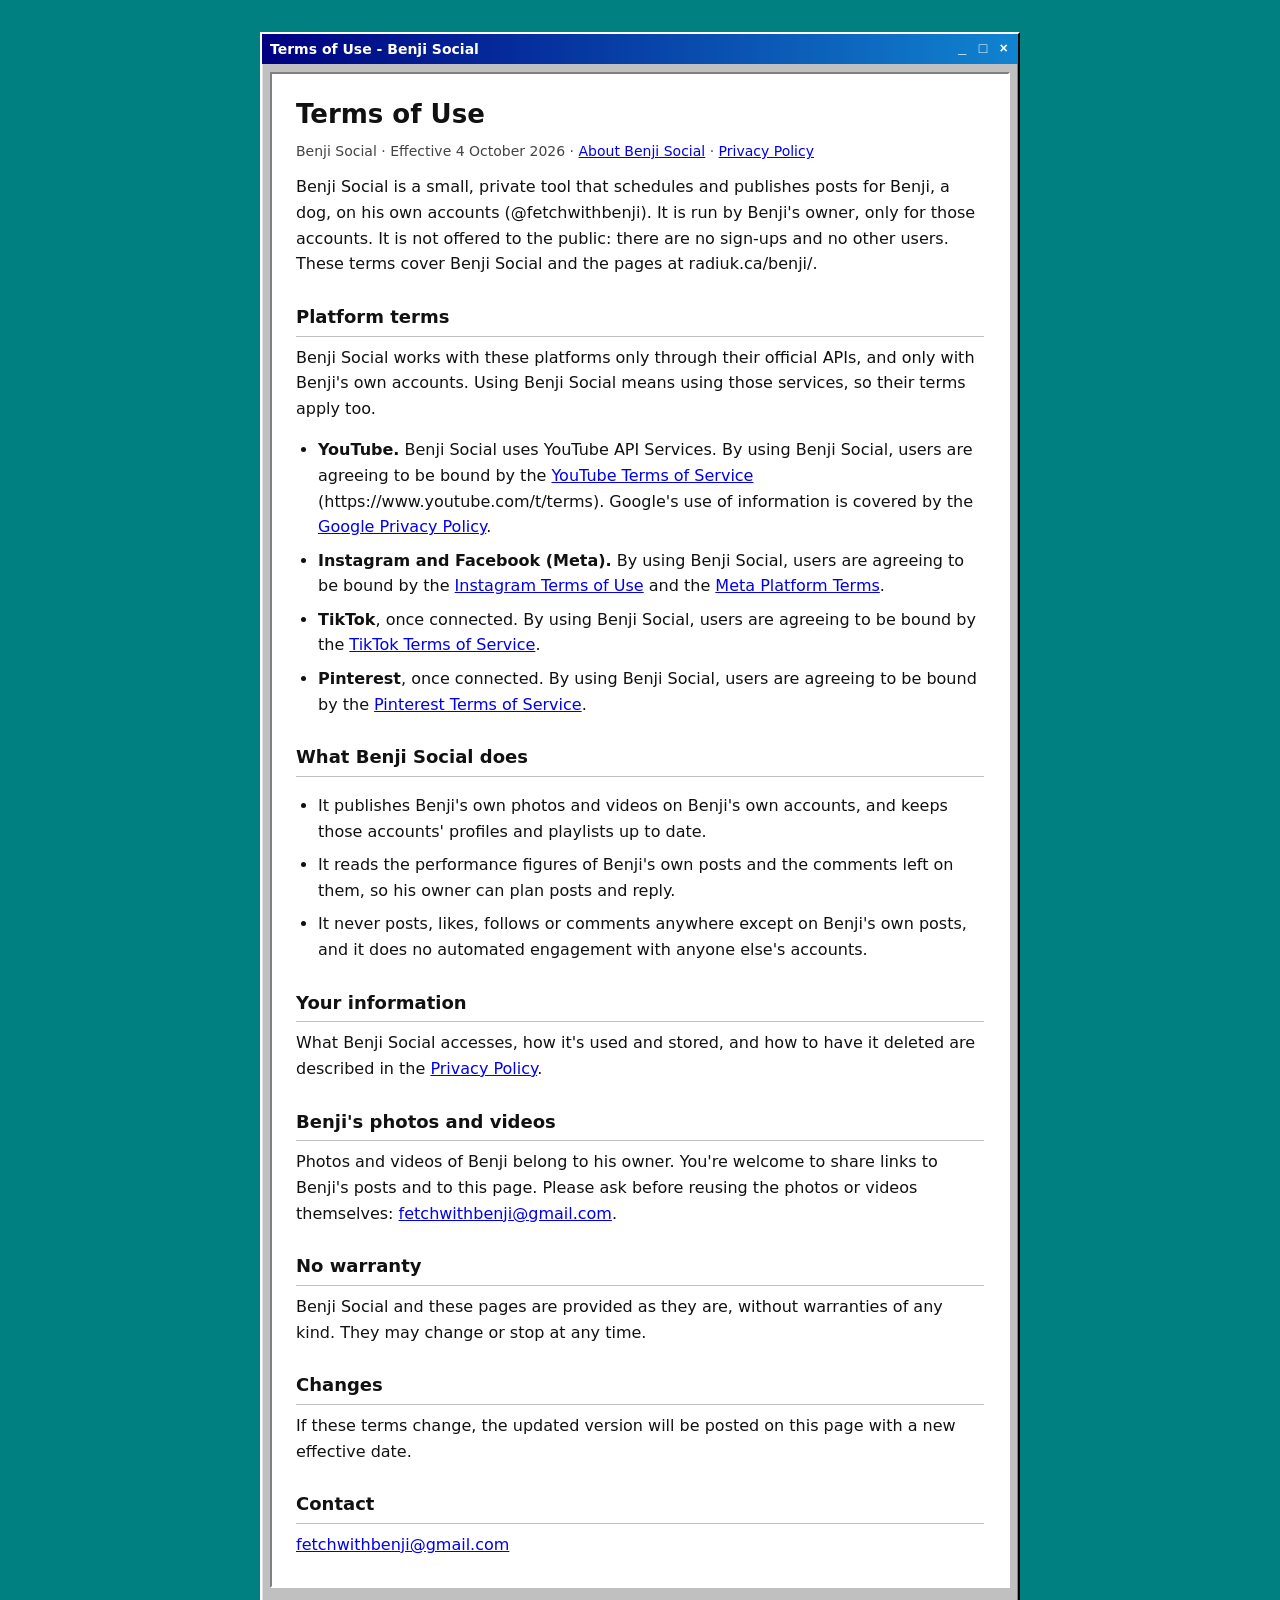
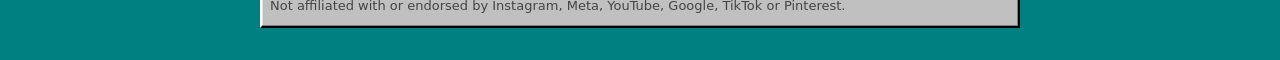
<file: site/benji/terms.html>
<!doctype html>
<html lang="en-CA">
<head>
<meta charset="utf-8">
<meta name="viewport" content="width=device-width, initial-scale=1">
<title>Benji Social Terms of Use</title>
<meta name="description" content="Terms of use for Benji Social, the private publishing tool for @fetchwithbenji, and for radiuk.ca/benji/.">
<style>
  :root { --desk: #008080; --face: #c0c0c0; --hi: #ffffff; --lo: #808080; --dark: #000000; --title: #000080; --ink: #111111; --link: #0000ee; }
  * { box-sizing: border-box; }
  body { margin: 0; min-height: 100vh; background: var(--desk); color: var(--ink);
         font: 16px/1.6 "Segoe UI", Tahoma, system-ui, sans-serif; padding: 32px 16px; }
  .window { max-width: 760px; margin: 0 auto; background: var(--face);
            border: 2px solid; border-color: var(--hi) var(--dark) var(--dark) var(--hi);
            box-shadow: inset -1px -1px var(--lo), inset 1px 1px #dfdfdf; }
  .titlebar { background: linear-gradient(90deg, var(--title), #1084d0); color: #fff; font-weight: 700;
              padding: 4px 8px; display: flex; justify-content: space-between; align-items: center; font-size: 14px; }
  .titlebar span:last-child { font-family: monospace; letter-spacing: 2px; }
  .body { background: #fff; margin: 8px; padding: 20px 24px; border: 2px solid;
          border-color: var(--lo) var(--hi) var(--hi) var(--lo); }
  h1 { font-size: 26px; margin: 0 0 4px; }
  h2 { font-size: 18px; margin: 26px 0 6px; padding-bottom: 4px; border-bottom: 1px solid #c0c0c0; }
  p, li { margin: 8px 0; }
  ul { padding-left: 22px; }
  a { color: var(--link); overflow-wrap: anywhere; }
  .meta { color: #444; font-size: 14px; margin: 0 0 12px; }
  .foot { font-size: 13px; color: #444; margin: 0 8px 10px; }
</style>
</head>
<body>
  <main class="window">
    <div class="titlebar"><span>Terms of Use - Benji Social</span><span>_ □ ×</span></div>
    <div class="body">
      <h1>Terms of Use</h1>
      <p class="meta">Benji Social · Effective 4 October 2026 · <a href="./#about">About Benji Social</a> · <a href="privacy.html">Privacy Policy</a></p>

      <p>Benji Social is a small, private tool that schedules and publishes posts for Benji, a dog, on his own
         accounts (@fetchwithbenji). It is run by Benji's owner, only for those accounts. It is not offered to the
         public: there are no sign-ups and no other users. These terms cover Benji Social and the pages at
         radiuk.ca/benji/.</p>

      <h2 id="platforms">Platform terms</h2>
      <p>Benji Social works with these platforms only through their official APIs, and only with Benji's own
         accounts. Using Benji Social means using those services, so their terms apply too.</p>
      <ul>
        <li id="youtube"><b>YouTube.</b> Benji Social uses YouTube API Services. By using Benji Social, users are
            agreeing to be bound by the <a href="https://www.youtube.com/t/terms">YouTube Terms of Service</a>
            (https://www.youtube.com/t/terms). Google's use of information is covered by the
            <a href="http://www.google.com/policies/privacy">Google Privacy Policy</a>.</li>
        <li><b>Instagram and Facebook (Meta).</b> By using Benji Social, users are agreeing to be bound by the
            <a href="https://help.instagram.com/581066165581870">Instagram Terms of Use</a> and the
            <a href="https://developers.facebook.com/terms/">Meta Platform Terms</a>.</li>
        <li><b>TikTok</b>, once connected. By using Benji Social, users are agreeing to be bound by the
            <a href="https://www.tiktok.com/legal/page/row/terms-of-service/en">TikTok Terms of Service</a>.</li>
        <li><b>Pinterest</b>, once connected. By using Benji Social, users are agreeing to be bound by the
            <a href="https://policy.pinterest.com/en/terms-of-service">Pinterest Terms of Service</a>.</li>
      </ul>

      <h2>What Benji Social does</h2>
      <ul>
        <li>It publishes Benji's own photos and videos on Benji's own accounts, and keeps those accounts' profiles
            and playlists up to date.</li>
        <li>It reads the performance figures of Benji's own posts and the comments left on them, so his owner can
            plan posts and reply.</li>
        <li>It never posts, likes, follows or comments anywhere except on Benji's own posts, and it does no
            automated engagement with anyone else's accounts.</li>
      </ul>

      <h2>Your information</h2>
      <p>What Benji Social accesses, how it's used and stored, and how to have it deleted are described in the
         <a href="privacy.html">Privacy Policy</a>.</p>

      <h2>Benji's photos and videos</h2>
      <p>Photos and videos of Benji belong to his owner. You're welcome to share links to Benji's posts and to this
         page. Please ask before reusing the photos or videos themselves:
         <a href="mailto:fetchwithbenji@gmail.com">fetchwithbenji@gmail.com</a>.</p>

      <h2>No warranty</h2>
      <p>Benji Social and these pages are provided as they are, without warranties of any kind. They may change or
         stop at any time.</p>

      <h2>Changes</h2>
      <p>If these terms change, the updated version will be posted on this page with a new effective date.</p>

      <h2>Contact</h2>
      <p><a href="mailto:fetchwithbenji@gmail.com">fetchwithbenji@gmail.com</a></p>
    </div>
    <p class="foot">Not affiliated with or endorsed by Instagram, Meta, YouTube, Google, TikTok or Pinterest.</p>
  </main>
</body>
</html>
</file>
<file: site/css/base.css>
/* ==========================================================================
   Matt Radiuk 95: design tokens, reset and color schemes
   ========================================================================== */

:root {
  /* Win95 system colors (the "Windows Standard" scheme) */
  --face: #c0c0c0;
  --face-light: #dfdfdf;
  --hilite: #ffffff;
  --shadow: #808080;
  --dark: #0a0a0a;
  --text: #000000;
  --text-disabled: #808080;
  --field: #ffffff;
  --field-text: #000000;
  --select: #000080;
  --select-text: #ffffff;
  --title-a: #000080;
  --title-b: #1084d0;
  --title-text: #ffffff;
  --title-inactive-a: #808080;
  --title-inactive-b: #b5b5b5;
  --title-inactive-text: #dfdfdf;
  --desktop: #008080;
  --desktop-text: #ffffff;
  --link: #0000ee;
  --tooltip: #ffffe1;

  /* Bevels: the whole 3D look is just stacked inset shadows */
  --bevel-raised:
    inset -1px -1px var(--dark), inset 1px 1px var(--hilite),
    inset -2px -2px var(--shadow), inset 2px 2px var(--face-light);
  --bevel-pressed:
    inset -1px -1px var(--hilite), inset 1px 1px var(--dark),
    inset -2px -2px var(--face-light), inset 2px 2px var(--shadow);
  --bevel-window:
    inset -1px -1px var(--dark), inset 1px 1px var(--face-light),
    inset -2px -2px var(--shadow), inset 2px 2px var(--hilite);
  --bevel-field:
    inset -1px -1px var(--hilite), inset 1px 1px var(--shadow),
    inset -2px -2px var(--face-light), inset 2px 2px var(--dark);
  --bevel-status: inset -1px -1px var(--hilite), inset 1px 1px var(--shadow);
  --bevel-thin-raised: inset -1px -1px var(--shadow), inset 1px 1px var(--hilite);

  /* A modern touch: soft depth under floating things */
  --float-shadow: 0 14px 34px -10px rgba(0, 0, 0, 0.45), 0 2px 6px rgba(0, 0, 0, 0.18);

  --dither: repeating-conic-gradient(var(--face) 0% 25%, var(--hilite) 0% 50%) 0 0 / 2px 2px;

  --font-ui: "Pixelify Sans", "Tahoma", "Segoe UI", system-ui, sans-serif;
  --font-body: "IBM Plex Sans", "Segoe UI", system-ui, -apple-system, sans-serif;
  --font-mono: "IBM Plex Mono", "Consolas", ui-monospace, monospace;
  --font-dos: "VT323", "IBM Plex Mono", ui-monospace, monospace;

  --ui-size: 14px;
  --taskbar-h: 38px;
  --titlebar-h: 26px;
  --icon-size: 48px;

  --ease-out: cubic-bezier(0.2, 0.9, 0.25, 1);
  --ease-spring: cubic-bezier(0.34, 1.4, 0.64, 1);

  color-scheme: light;
}

/* ---------- Color schemes (Display Properties > Appearance) ---------- */

:root[data-scheme="desert"] {
  --face: #d5ccbb; --face-light: #e6dfd2; --shadow: #a29475; --select: #008080;
  --title-a: #008080; --title-b: #4fb0a8; --title-inactive-a: #a29475; --title-inactive-b: #c9bfa8;
  --desktop: #a29475;
}
:root[data-scheme="eggplant"] {
  --face: #90b0a8; --face-light: #b4cdc7; --shadow: #587068; --select: #5a4e78;
  --title-a: #5a4e78; --title-b: #8c7fb3; --title-inactive-a: #587068; --title-inactive-b: #90a59f;
  --desktop: #5a4e78;
}
:root[data-scheme="rainy"] {
  --face: #c0c8d0; --face-light: #dde3e9; --shadow: #7d8a98; --select: #4f6074;
  --title-a: #4f6074; --title-b: #8a9cb1; --title-inactive-a: #7d8a98; --title-inactive-b: #aeb8c3;
  --desktop: #4f6074;
}
:root[data-scheme="spruce"] {
  --face: #a8c8a8; --face-light: #c8e0c8; --shadow: #5c805c; --select: #2e5e3e;
  --title-a: #2e5e3e; --title-b: #5f9c6e; --title-inactive-a: #5c805c; --title-inactive-b: #94b894;
  --desktop: #3d6b4a;
}
:root[data-scheme="pumpkin"] {
  --face: #e8c89a; --face-light: #f4dfbf; --shadow: #a87a3e; --select: #b35a00;
  --title-a: #b35a00; --title-b: #f29a3c; --title-inactive-a: #a87a3e; --title-inactive-b: #d6b07a;
  --desktop: #f98a5f;
}
:root[data-scheme="midnight"] {
  --face: #2b2d42; --face-light: #3b3e5a; --hilite: #5a5e86; --shadow: #15161f; --dark: #000000;
  --text: #e7e8f5; --text-disabled: #6d7090; --field: #12131c; --field-text: #e7e8f5;
  --select: #7c5cff; --select-text: #ffffff;
  --title-a: #7c5cff; --title-b: #00c2c7; --title-inactive-a: #3b3e5a; --title-inactive-b: #4d5175;
  --title-inactive-text: #9a9dbf;
  --desktop: #10111a; --link: #8fb8ff; --tooltip: #2b2d42;
  color-scheme: dark;
}
:root[data-scheme="contrast"] {
  --face: #000000; --face-light: #000000; --hilite: #ffffff; --shadow: #ffffff; --dark: #ffffff;
  --text: #ffffff; --text-disabled: #00ff00; --field: #000000; --field-text: #ffffff;
  --select: #800080; --select-text: #ffffff;
  --title-a: #800080; --title-b: #800080; --title-inactive-a: #008000; --title-inactive-b: #008000;
  --title-inactive-text: #ffffff;
  --desktop: #000000; --link: #ffff00; --tooltip: #000000;
  color-scheme: dark;
}

/* ---------- Reset ---------- */

*, *::before, *::after { box-sizing: border-box; }

html, body {
  margin: 0;
  height: 100%;
  overflow: hidden;
  overscroll-behavior: none;
}

body {
  background: var(--desktop);
  color: var(--text);
  font-family: var(--font-ui);
  font-size: var(--ui-size);
  line-height: 1.25;
  -webkit-font-smoothing: antialiased;
  -webkit-tap-highlight-color: transparent;
  touch-action: manipulation;
}

button, input, select, textarea { font: inherit; color: inherit; }
img, svg, canvas { display: block; }
a { color: var(--link); }
h1, h2, h3, h4, p, ul, ol, figure { margin: 0; }
ul, ol { padding: 0; list-style: none; }
[hidden] { display: none !important; }

.px-icon { image-rendering: pixelated; flex: none; }

.sr-only {
  position: absolute; width: 1px; height: 1px; padding: 0; margin: -1px;
  overflow: hidden; clip: rect(0 0 0 0); white-space: nowrap; border: 0;
}

::selection { background: var(--select); color: var(--select-text); }

/* No-JS fallback */
.noscript {
  max-width: 640px; margin: 10vh auto; padding: 24px; background: #fff; color: #000;
  font-family: var(--font-body); line-height: 1.6; box-shadow: var(--bevel-window);
}
.noscript h1 { font-family: var(--font-ui); margin-bottom: 8px; }
.noscript p { margin: 12px 0; }

@media (max-width: 700px) {
  :root {
    --taskbar-h: 48px;
    --titlebar-h: 34px;
    --icon-size: 48px;
    --ui-size: 15px;
  }
}

@media (prefers-reduced-motion: reduce) {
  *, *::before, *::after {
    animation-duration: 1ms !important;
    animation-iteration-count: 1 !important;
    transition-duration: 1ms !important;
  }
}
</file>
<file: site/css/win95.css>
/* ==========================================================================
   Win95 component library: buttons, fields, windows, menus, tabs, etc.
   ========================================================================== */

/* ---------- Buttons ---------- */

.btn {
  position: relative;
  display: inline-flex;
  align-items: center;
  justify-content: center;
  gap: 6px;
  min-width: 84px;
  min-height: 28px;
  padding: 4px 12px;
  border: 0;
  border-radius: 0;
  background: var(--face);
  color: var(--text);
  box-shadow: var(--bevel-raised);
  cursor: pointer;
  user-select: none;
  white-space: nowrap;
  text-decoration: none;
}
.btn:active:not(:disabled),
.btn.is-pressed {
  box-shadow: var(--bevel-pressed);
  padding: 5px 11px 3px 13px;
}
.btn:focus-visible { outline: none; }
.btn:focus-visible::after {
  content: "";
  position: absolute;
  inset: 4px;
  outline: 1px dotted var(--text);
  pointer-events: none;
}
.btn.is-default { box-shadow: 0 0 0 1px var(--dark), var(--bevel-raised); }
.btn:disabled { color: var(--text-disabled); text-shadow: 1px 1px 0 var(--hilite); cursor: default; }
.btn.small { min-width: 0; min-height: 22px; padding: 2px 8px; }
.btn.icon-only { min-width: 0; padding: 4px 6px; }
.btn-row { display: flex; gap: 8px; justify-content: flex-end; flex-wrap: wrap; }

/* Flat toolbar buttons that raise on hover (Win98 "coolbar" style) */
.tool-btn {
  display: inline-flex; align-items: center; gap: 6px;
  min-height: 28px; padding: 3px 8px;
  border: 0; background: transparent; color: var(--text); cursor: pointer;
}
.tool-btn:hover:not(:disabled) { box-shadow: var(--bevel-thin-raised); }
.tool-btn:active:not(:disabled), .tool-btn.is-on { box-shadow: var(--bevel-status); }
.tool-btn:disabled { color: var(--text-disabled); cursor: default; }
.tool-btn:disabled .px-icon { opacity: 0.45; filter: grayscale(1); }

/* ---------- Fields ---------- */

.field, .textarea, .select {
  width: 100%;
  min-height: 28px;
  padding: 4px 6px;
  border: 0;
  border-radius: 0;
  background: var(--field);
  color: var(--field-text);
  box-shadow: var(--bevel-field);
  outline: none;
}
.textarea { resize: none; line-height: 1.45; font-family: var(--font-body); }
.field:disabled, .textarea:disabled { background: var(--face); }
.field[readonly] { background: var(--face); }

.select {
  appearance: none;
  padding-right: 26px;
  cursor: pointer;
  background-image:
    url("data:image/svg+xml,%3Csvg xmlns='http://www.w3.org/2000/svg' width='16' height='16' shape-rendering='crispEdges'%3E%3Cpath d='M4 6h7v1H4zM5 7h5v1H5zM6 8h3v1H6zM7 9h1v1H7z'/%3E%3C/svg%3E"),
    linear-gradient(var(--face), var(--face));
  background-repeat: no-repeat;
  background-size: 16px 16px, 20px calc(100% - 4px);
  background-position: right 3px center, right 2px center;
}

.label { display: block; margin-bottom: 4px; }
.form-row { display: grid; grid-template-columns: 90px 1fr; align-items: center; gap: 8px; }

/* Checkbox & radio */
.check, .radio {
  display: inline-flex; align-items: center; gap: 8px; cursor: pointer; user-select: none;
}
.check input, .radio input {
  appearance: none; margin: 0; flex: none;
  width: 14px; height: 14px;
  background: var(--field);
  box-shadow: var(--bevel-field);
  display: grid; place-content: center;
}
.check input:checked {
  background-image: url("data:image/svg+xml,%3Csvg xmlns='http://www.w3.org/2000/svg' width='8' height='8' shape-rendering='crispEdges'%3E%3Cpath d='M7 0h1v3H7zM6 1h1v3H6zM5 2h1v3H5zM4 3h1v3H4zM3 4h1v3H3zM2 3h1v3H2zM1 2h1v3H1zM0 1h1v3H0z' fill='%23000'/%3E%3C/svg%3E");
  background-repeat: no-repeat; background-position: center;
}
.radio input { border-radius: 50%; box-shadow: inset 1px 1px var(--shadow), inset -1px -1px var(--hilite), inset 2px 2px var(--dark), inset -2px -2px var(--face-light); }
.radio input:checked::after { content: ""; width: 4px; height: 4px; border-radius: 50%; background: var(--field-text); }
.check input:focus-visible + span, .radio input:focus-visible + span { outline: 1px dotted var(--text); }

/* Group box */
.group {
  position: relative;
  margin: 10px 0 0;
  padding: 14px 10px 10px;
  border: 1px solid var(--shadow);
  box-shadow: 1px 1px 0 var(--hilite), inset 1px 1px 0 var(--hilite);
}
.group > legend, .group > .legend {
  position: absolute; top: -9px; left: 8px; padding: 0 4px; background: var(--face);
}

/* Sunken panels */
.sunken { background: var(--field); box-shadow: var(--bevel-field); padding: 2px; }
.sunken-soft { box-shadow: var(--bevel-status); }
.etched { height: 2px; border-top: 1px solid var(--shadow); border-bottom: 1px solid var(--hilite); margin: 8px 0; }

/* Progress bar (segmented blue blocks) */
.progress { height: 22px; padding: 3px; box-shadow: var(--bevel-status); background: var(--face); }
.progress > span {
  display: block; height: 100%; width: 0%;
  background: repeating-linear-gradient(90deg, var(--select) 0 10px, transparent 10px 12px);
  transition: width 0.2s steps(6);
}

/* ---------- Windows ---------- */

.windows {
  position: absolute;
  inset: 0 0 var(--taskbar-h) 0;
  pointer-events: none;
  overflow: hidden;
}

.window {
  position: absolute;
  display: flex;
  flex-direction: column;
  min-width: 200px;
  padding: 3px;
  background: var(--face);
  color: var(--text);
  box-shadow: var(--bevel-window);
  pointer-events: auto;
  outline: none;
  transform-origin: center;
}
.window.is-active { box-shadow: var(--bevel-window), var(--float-shadow); }
.window.is-maximized { left: 0 !important; top: 0 !important; width: 100% !important; height: 100% !important; }
.window.is-minimized { visibility: hidden; pointer-events: none; }
.window.is-dragging, .window.is-resizing { user-select: none; }
.window.is-dragging iframe, .window.is-resizing iframe,
.window.is-dragging canvas, .window.is-resizing canvas { pointer-events: none; }

.titlebar {
  display: flex;
  align-items: center;
  gap: 4px;
  height: var(--titlebar-h);
  padding: 0 3px 0 4px;
  background: linear-gradient(90deg, var(--title-inactive-a), var(--title-inactive-b));
  color: var(--title-inactive-text);
  user-select: none;
  touch-action: none;
  cursor: default;
  flex: none;
}
.window.is-active .titlebar {
  background: linear-gradient(90deg, var(--title-a), var(--title-b));
  color: var(--title-text);
}
.titlebar-icon {
  display: grid; place-items: center;
  width: 18px; height: 18px; padding: 0; border: 0; background: none; cursor: default; flex: none;
}
.titlebar-text {
  flex: 1;
  min-width: 0;
  overflow: hidden;
  text-overflow: ellipsis;
  white-space: nowrap;
  font-size: 14px;
  font-weight: 600;
  letter-spacing: 0.2px;
}
.titlebar-controls { display: flex; gap: 2px; flex: none; }
.titlebar-controls .gap { width: 2px; }

.tb-btn {
  display: grid;
  place-items: center;
  width: 22px;
  height: 20px;
  padding: 0;
  border: 0;
  background: var(--face);
  color: var(--text);
  box-shadow: var(--bevel-raised);
  cursor: pointer;
}
.tb-btn:active { box-shadow: var(--bevel-pressed); }
.tb-btn:active svg { transform: translate(1px, 1px); }
.tb-btn:disabled svg { opacity: 0.4; }
.tb-btn svg { fill: currentColor; }

.menubar {
  display: flex;
  flex-wrap: wrap;
  gap: 0;
  padding: 2px 0;
  flex: none;
  user-select: none;
}
.menubar-item {
  padding: 3px 9px;
  border: 0;
  background: transparent;
  color: var(--text);
  cursor: default;
}
.menubar-item:hover { box-shadow: var(--bevel-thin-raised); }
.menubar-item.is-open { box-shadow: var(--bevel-status); }
.menubar-item u, .menu-item u { text-decoration-thickness: 1px; text-underline-offset: 2px; }

.toolbar {
  display: flex; align-items: center; gap: 2px; flex-wrap: wrap;
  padding: 3px 2px;
  border-top: 1px solid var(--shadow);
  box-shadow: inset 0 1px 0 var(--hilite);
  flex: none;
}
.toolbar .sep { width: 2px; align-self: stretch; margin: 2px 4px; border-left: 1px solid var(--shadow); border-right: 1px solid var(--hilite); }

.window-body {
  position: relative;
  flex: 1;
  min-height: 0;
  margin-top: 2px;
  display: flex;
  flex-direction: column;
}
.window-body.pad { padding: 10px; }

.statusbar {
  display: flex;
  gap: 2px;
  margin-top: 2px;
  flex: none;
  user-select: none;
}
.statusbar > * {
  flex: 1;
  min-width: 0;
  padding: 3px 6px;
  box-shadow: var(--bevel-status);
  white-space: nowrap;
  overflow: hidden;
  text-overflow: ellipsis;
  font-size: 13px;
}
.statusbar > .fixed { flex: none; }
.statusbar .grip {
  flex: none; width: 16px; padding: 0; box-shadow: none;
  background: linear-gradient(135deg, transparent 45%, var(--hilite) 45% 52%, var(--shadow) 52% 60%, transparent 60% 68%, var(--hilite) 68% 74%, var(--shadow) 74% 82%, transparent 82%);
}

/* Resize handles */
.rz { position: absolute; z-index: 2; touch-action: none; }
.rz-n, .rz-s { left: 8px; right: 8px; height: 6px; cursor: ns-resize; }
.rz-e, .rz-w { top: 8px; bottom: 8px; width: 6px; cursor: ew-resize; }
.rz-n { top: -3px; } .rz-s { bottom: -3px; } .rz-e { right: -3px; } .rz-w { left: -3px; }
.rz-ne, .rz-nw, .rz-se, .rz-sw { width: 14px; height: 14px; }
.rz-ne { top: -3px; right: -3px; cursor: nesw-resize; }
.rz-sw { bottom: -3px; left: -3px; cursor: nesw-resize; }
.rz-nw { top: -3px; left: -3px; cursor: nwse-resize; }
.rz-se { bottom: -3px; right: -3px; cursor: nwse-resize; }
.window.is-maximized .rz { display: none; }

/* ---------- Scrollbars (WebKit/Blink) ---------- */

.scroll { overflow: auto; }
.scroll::-webkit-scrollbar, .win-scroll::-webkit-scrollbar { width: 16px; height: 16px; }
.scroll::-webkit-scrollbar-track, .win-scroll::-webkit-scrollbar-track { background: var(--dither); }
.scroll::-webkit-scrollbar-thumb, .win-scroll::-webkit-scrollbar-thumb { background: var(--face); box-shadow: var(--bevel-raised); }
.scroll::-webkit-scrollbar-corner, .win-scroll::-webkit-scrollbar-corner { background: var(--face); }
.scroll::-webkit-scrollbar-button:single-button, .win-scroll::-webkit-scrollbar-button:single-button {
  display: block; width: 16px; height: 16px; background-color: var(--face); box-shadow: var(--bevel-raised);
  background-repeat: no-repeat; background-position: center;
}
.scroll::-webkit-scrollbar-button:single-button:vertical:decrement, .win-scroll::-webkit-scrollbar-button:single-button:vertical:decrement {
  background-image: url("data:image/svg+xml,%3Csvg xmlns='http://www.w3.org/2000/svg' width='8' height='5' shape-rendering='crispEdges'%3E%3Cpath d='M3 0h1v1H3zM2 1h3v1H2zM1 2h5v1H1zM0 3h7v1H0z'/%3E%3C/svg%3E");
}
.scroll::-webkit-scrollbar-button:single-button:vertical:increment, .win-scroll::-webkit-scrollbar-button:single-button:vertical:increment {
  background-image: url("data:image/svg+xml,%3Csvg xmlns='http://www.w3.org/2000/svg' width='8' height='5' shape-rendering='crispEdges'%3E%3Cpath d='M0 0h7v1H0zM1 1h5v1H1zM2 2h3v1H2zM3 3h1v1H3z'/%3E%3C/svg%3E");
}
.scroll::-webkit-scrollbar-button:single-button:horizontal:decrement, .win-scroll::-webkit-scrollbar-button:single-button:horizontal:decrement {
  background-image: url("data:image/svg+xml,%3Csvg xmlns='http://www.w3.org/2000/svg' width='5' height='8' shape-rendering='crispEdges'%3E%3Cpath d='M3 0h1v7H3zM2 1h1v5H2zM1 2h1v3H1zM0 3h1v1H0z'/%3E%3C/svg%3E");
}
.scroll::-webkit-scrollbar-button:single-button:horizontal:increment, .win-scroll::-webkit-scrollbar-button:single-button:horizontal:increment {
  background-image: url("data:image/svg+xml,%3Csvg xmlns='http://www.w3.org/2000/svg' width='5' height='8' shape-rendering='crispEdges'%3E%3Cpath d='M0 0h1v7H0zM1 1h1v5H1zM2 2h1v3H2zM3 3h1v1H3z'/%3E%3C/svg%3E");
}
.scroll::-webkit-scrollbar-button:single-button:active, .win-scroll::-webkit-scrollbar-button:single-button:active { box-shadow: var(--bevel-status); }
@supports not selector(::-webkit-scrollbar) {
  .scroll, .win-scroll { scrollbar-color: var(--face) var(--face-light); }
}

/* ---------- Menus (dropdown, context, start submenus) ---------- */

.menu {
  position: fixed;
  z-index: 2000;
  min-width: 180px;
  padding: 3px;
  background: var(--face);
  color: var(--text);
  box-shadow: var(--bevel-window), 4px 6px 14px -6px rgba(0, 0, 0, 0.45);
  user-select: none;
  animation: menu-in 0.12s var(--ease-out);
}
@keyframes menu-in {
  from { clip-path: inset(0 0 100% 0); }
  to { clip-path: inset(0 0 0 0); }
}
.menu-item {
  position: relative;
  display: flex;
  align-items: center;
  gap: 8px;
  width: 100%;
  min-height: 26px;
  padding: 3px 22px 3px 6px;
  border: 0;
  background: transparent;
  color: var(--text);
  text-align: left;
  cursor: default;
  white-space: nowrap;
}
.menu-item .mi-icon { width: 20px; display: grid; place-items: center; flex: none; }
.menu-item .mi-label { flex: 1; }
.menu-item .mi-shortcut { padding-left: 24px; opacity: 0.9; }
.menu-item.has-sub::after {
  content: "";
  position: absolute; right: 8px; top: 50%; margin-top: -4px;
  width: 4px; height: 8px;
  background: currentColor;
  clip-path: polygon(0 0, 100% 50%, 0 100%);
}
.menu-item.is-checked .mi-icon::before { content: "\2713"; font-weight: 700; }
.menu-item.is-radio .mi-icon::before { content: ""; width: 6px; height: 6px; border-radius: 50%; background: currentColor; }
.menu-item:hover:not(:disabled), .menu-item.is-active:not(:disabled), .menu-item:focus-visible {
  background: var(--select);
  color: var(--select-text);
  outline: none;
}
.menu-item:disabled { color: var(--text-disabled); text-shadow: 1px 1px 0 var(--hilite); }
.menu-sep { height: 2px; margin: 3px 2px; border-top: 1px solid var(--shadow); border-bottom: 1px solid var(--hilite); }

/* ---------- Tabs ---------- */

.tabs { display: flex; flex-direction: column; flex: 1; min-height: 0; }
.tab-strip { display: flex; padding-left: 2px; position: relative; z-index: 1; flex-wrap: wrap; }
.tab {
  position: relative;
  padding: 4px 12px 5px;
  margin-right: -1px;
  border: 0;
  background: var(--face);
  color: var(--text);
  box-shadow: inset 1px 1px var(--hilite), inset -1px 0 var(--dark), inset -2px 0 var(--shadow), inset 2px 2px var(--face-light);
  border-radius: 3px 3px 0 0;
  top: 2px;
  cursor: pointer;
}
.tab[aria-selected="true"] { top: 0; padding-bottom: 7px; margin: 0 -2px; z-index: 2; }
.tab:focus-visible { outline: 1px dotted var(--text); outline-offset: -5px; }
.tab-panel {
  flex: 1;
  min-height: 0;
  padding: 14px;
  box-shadow: var(--bevel-window);
  overflow: auto;
}

/* ---------- Tree view ---------- */

.tree { padding: 4px; background: var(--field); color: var(--field-text); box-shadow: var(--bevel-field); overflow: auto; }
.tree ul { padding-left: 18px; margin-left: 7px; border-left: 1px dotted var(--shadow); }
.tree li { position: relative; }
.tree-row {
  display: inline-flex; align-items: center; gap: 6px;
  padding: 2px 4px; margin: 1px 0; border: 0; background: none; color: inherit; cursor: default; text-align: left;
}
.tree-row.is-selected { background: var(--select); color: var(--select-text); }
.tree-row:focus-visible { outline: 1px dotted currentColor; }
.tree-toggle {
  display: grid; place-items: center;
  width: 11px; height: 11px; padding: 0; border: 1px solid var(--shadow); background: var(--field);
  font: 700 10px/1 var(--font-mono); color: var(--field-text); cursor: pointer; flex: none;
}

/* ---------- List view (explorer "details") ---------- */

.listview { background: var(--field); color: var(--field-text); box-shadow: var(--bevel-field); overflow: auto; }
.listview table { width: 100%; border-collapse: collapse; }
.listview th {
  position: sticky; top: 0; z-index: 1;
  padding: 3px 8px; text-align: left; font-weight: 400;
  background: var(--face); color: var(--text); box-shadow: var(--bevel-raised);
}
.listview td { padding: 3px 8px; white-space: nowrap; }
.listview tr.is-selected td { background: var(--select); color: var(--select-text); }

/* Tooltip */
.tooltip {
  position: fixed; z-index: 2500; padding: 3px 6px; pointer-events: none;
  background: var(--tooltip); color: var(--text); border: 1px solid var(--dark);
  font-size: 13px; white-space: nowrap;
}
</file>
<file: site/css/desktop.css>
/* ==========================================================================
   Desktop shell: wallpaper, icons, taskbar, start menu, boot, BSOD & friends
   ========================================================================== */

.desktop {
  position: fixed;
  inset: 0;
  overflow: hidden;
  background: var(--desktop);
  transition: background-color 0.4s;
}

/* ---------- Wallpaper ---------- */

.wallpaper { position: absolute; inset: 0; z-index: 0; }
.wallpaper canvas { width: 100% !important; height: 100% !important; }
.wallpaper.is-image { background-size: cover; background-position: center; }
.wallpaper.is-tile { background-repeat: repeat; background-size: auto; image-rendering: pixelated; }

/* Subtle CRT vignette + scanlines that keep the flat teal from feeling dead */
.desktop::after {
  content: "";
  position: absolute;
  inset: 0;
  z-index: 0;
  pointer-events: none;
  background:
    radial-gradient(ellipse at 50% 45%, transparent 55%, rgba(0, 0, 0, 0.22) 100%),
    repeating-linear-gradient(0deg, rgba(0, 0, 0, 0.035) 0 1px, transparent 1px 3px);
}
:root[data-crt="off"] .desktop::after { display: none; }

/* ---------- Hero ("wallpaper text") ---------- */

.hero {
  position: absolute;
  z-index: 0;
  right: clamp(20px, 4vw, 64px);
  bottom: calc(var(--taskbar-h) + clamp(18px, 4vh, 48px));
  max-width: min(820px, 64vw);
  color: var(--desktop-text);
  text-align: right;
  pointer-events: none;
  user-select: none;
  opacity: 0;
  transform: translateY(12px);
  transition: opacity 0.8s 0.2s, transform 0.8s 0.2s var(--ease-out);
}
.is-ready .hero { opacity: 1; transform: none; }
.hero-kicker { font: 22px/1 var(--font-dos); opacity: 0.8; margin-bottom: 6px; }
.hero-name {
  font: 700 clamp(48px, 7.5vw, 116px)/0.92 var(--font-ui);
  letter-spacing: -1px;
  text-shadow: 5px 5px 0 rgba(0, 0, 0, 0.25);
}
.hero-role {
  margin-top: 12px;
  font: clamp(26px, 3vw, 40px)/1 var(--font-dos);
  color: #fffbd0;
  text-shadow: 2px 2px 0 rgba(0, 0, 0, 0.3);
}
.hero-sub { margin-top: 10px; font: 500 16px/1.4 var(--font-body); opacity: 0.8; letter-spacing: 0.3px; }
.caret { animation: blink 1s steps(1) infinite; margin-left: 2px; }
@keyframes blink { 50% { opacity: 0; } }

/* ---------- Desktop icons ---------- */

.desktop-icons {
  position: absolute;
  inset: 0 0 var(--taskbar-h) 0;
  z-index: 1;
  pointer-events: none;
}
.desk-icon {
  position: absolute;
  width: 100px;
  display: flex;
  flex-direction: column;
  align-items: center;
  gap: 5px;
  padding: 6px 2px 4px;
  pointer-events: auto;
  user-select: none;
  touch-action: none;
  cursor: default;
  outline: none;
  transition: left 0.3s var(--ease-out), top 0.3s var(--ease-out);
}
.desk-icon.is-dragging { transition: none; z-index: 5; opacity: 0.75; }
.di-img { position: relative; width: var(--icon-size); height: var(--icon-size); }
.di-img > svg, .di-img > img { width: 100%; height: 100%; image-rendering: pixelated; }
.di-img::after {
  content: "";
  position: absolute;
  inset: 0;
  opacity: 0;
  background: repeating-conic-gradient(var(--select) 0% 25%, transparent 0% 50%) 0 0 / 2px 2px;
  -webkit-mask: var(--mask) center / contain no-repeat;
  mask: var(--mask) center / contain no-repeat;
}
.desk-icon.is-selected .di-img::after { opacity: 1; }
.di-label {
  max-width: 100%;
  padding: 1px 4px;
  color: var(--desktop-text);
  font-size: 13px;
  line-height: 1.2;
  text-align: center;
  text-shadow: 1px 1px 0 rgba(0, 0, 0, 0.55);
  overflow-wrap: break-word;
}
.desk-icon.is-selected .di-label { background: var(--select); color: var(--select-text); text-shadow: none; }
.desk-icon:focus-visible .di-label { outline: 1px dotted #fff; }
.desk-icon:hover .di-img { animation: icon-hop 0.35s var(--ease-spring); }
@keyframes icon-hop { 40% { transform: translateY(-3px); } }

.marquee {
  position: absolute;
  z-index: 4;
  border: 1px dotted #fff;
  background: rgba(255, 255, 255, 0.08);
  pointer-events: none;
}

.snap-preview {
  position: absolute;
  z-index: 3;
  border: 2px solid rgba(255, 255, 255, 0.85);
  background: rgba(255, 255, 255, 0.18);
  backdrop-filter: blur(2px);
  pointer-events: none;
  transition: all 0.16s var(--ease-out);
}

/* ---------- Taskbar ---------- */

.taskbar {
  position: fixed;
  left: 0;
  right: 0;
  bottom: 0;
  z-index: 1000;
  height: var(--taskbar-h);
  display: flex;
  align-items: center;
  gap: 4px;
  padding: 4px 3px 3px;
  background: var(--face);
  box-shadow: inset 0 1px var(--face-light), inset 0 2px var(--hilite);
  user-select: none;
  padding-bottom: max(3px, env(safe-area-inset-bottom));
}

.start-btn {
  display: flex;
  align-items: center;
  gap: 5px;
  height: 100%;
  padding: 2px 8px 2px 5px;
  border: 0;
  background: var(--face);
  color: var(--text);
  box-shadow: var(--bevel-raised);
  font-weight: 700;
  font-size: 15px;
  cursor: pointer;
  flex: none;
}
.start-btn.is-open { box-shadow: var(--bevel-pressed); padding: 3px 7px 1px 6px; }
.start-btn:focus-visible { outline: 1px dotted var(--text); outline-offset: -5px; }

.task-list {
  flex: 1;
  min-width: 0;
  height: 100%;
  display: flex;
  gap: 3px;
  padding-left: 4px;
  margin-left: 2px;
  border-left: 1px solid var(--shadow);
  box-shadow: inset 1px 0 var(--hilite);
}
.task-btn {
  flex: 0 1 180px;
  min-width: 40px;
  height: 100%;
  display: flex;
  align-items: center;
  gap: 6px;
  padding: 2px 8px;
  border: 0;
  background: var(--face);
  color: var(--text);
  box-shadow: var(--bevel-raised);
  cursor: pointer;
  text-align: left;
  animation: task-in 0.2s var(--ease-out);
}
@keyframes task-in { from { transform: translateY(100%); } }
.task-btn span { overflow: hidden; text-overflow: ellipsis; white-space: nowrap; }
.task-btn.is-active { box-shadow: var(--bevel-pressed); background: var(--dither); font-weight: 600; }
.task-btn:focus-visible { outline: 1px dotted var(--text); outline-offset: -5px; }

.tray {
  height: 100%;
  display: flex;
  align-items: center;
  gap: 4px;
  padding: 0 8px 0 6px;
  box-shadow: var(--bevel-status);
  flex: none;
}
.tray-btn {
  display: grid; place-items: center;
  width: 22px; height: 22px; padding: 0; border: 0; background: none; cursor: pointer;
}
.tray-btn img { width: 20px; height: 20px; image-rendering: pixelated; border-radius: 3px; }
.tray-btn:focus-visible { outline: 1px dotted var(--text); }
.tray-clock { padding-left: 4px; font-size: 14px; white-space: nowrap; cursor: default; }

/* ---------- Start menu ---------- */

.start-menu {
  display: flex;
  padding: 3px;
  min-width: 0;
  animation: start-in 0.16s var(--ease-out);
}
@keyframes start-in {
  from { clip-path: inset(100% 0 0 0); transform: translateY(8px); }
  to { clip-path: inset(0 0 0 0); transform: none; }
}
.start-banner {
  width: 30px;
  flex: none;
  display: flex;
  align-items: flex-end;
  justify-content: center;
  padding-bottom: 8px;
  background: linear-gradient(0deg, var(--title-a), var(--title-b));
  color: #fff;
  writing-mode: vertical-rl;
  transform: rotate(180deg);
  font: 22px/1 var(--font-ui);
  letter-spacing: 0.5px;
  white-space: nowrap;
}
.start-banner b { font-weight: 700; }
.start-banner span { opacity: 0.9; margin-top: 6px; font: italic 700 0.9em var(--font-body); }
.start-items { display: flex; flex-direction: column; min-width: 220px; }
.start-items .menu-item { min-height: 40px; gap: 10px; padding: 4px 26px 4px 8px; font-size: 15px; }
.start-items .menu-item .mi-icon { width: 32px; }

/* ---------- Dim overlay (shut down dialog) ---------- */

.dim {
  position: fixed;
  inset: 0;
  z-index: 2900;
  background: repeating-conic-gradient(rgba(0, 0, 0, 0.6) 0% 25%, transparent 0% 50%) 0 0 / 2px 2px;
  animation: fade-in 0.6s ease;
}
@keyframes fade-in { from { opacity: 0; } }

/* ---------- Balloon tip (Benji) ---------- */

.balloon {
  position: fixed;
  z-index: 2400;
  right: 12px;
  bottom: calc(var(--taskbar-h) + 14px);
  width: min(320px, calc(100vw - 24px));
  padding: 10px 28px 12px 12px;
  background: var(--tooltip);
  color: var(--text);
  border: 1px solid var(--dark);
  border-radius: 8px;
  box-shadow: var(--float-shadow);
  font: 14px/1.45 var(--font-body);
  animation: balloon-in 0.35s var(--ease-spring);
}
.balloon::after {
  content: "";
  position: absolute;
  right: var(--tail, 60px);
  bottom: -12px;
  width: 16px;
  height: 12px;
  background: var(--tooltip);
  clip-path: polygon(0 0, 100% 0, 100% 100%);
  filter: drop-shadow(1px 0 0 var(--dark));
}
.balloon-title { display: flex; align-items: center; gap: 8px; margin-bottom: 4px; font: 600 14px var(--font-ui); }
.balloon-title img { width: 24px; height: 24px; border-radius: 4px; image-rendering: pixelated; }
.balloon-close {
  position: absolute; top: 6px; right: 6px;
  width: 18px; height: 18px; padding: 0; border: 0; background: none; cursor: pointer;
  font: 700 14px/1 var(--font-mono); color: var(--text);
}
.balloon-close:hover { box-shadow: var(--bevel-thin-raised); }
@keyframes balloon-in { from { opacity: 0; transform: translateY(10px) scale(0.96); } }

/* ---------- Boot sequence ---------- */

.boot {
  position: fixed;
  inset: 0;
  z-index: 9000;
  display: none;
  background: #000;
  color: #c0c0c0;
  cursor: none;
}
.boot.is-on { display: block; }
.boot-skip {
  position: absolute; right: 16px; bottom: 14px;
  font: 18px var(--font-dos); color: #555; cursor: pointer;
}

.bios {
  position: absolute;
  inset: 0;
  padding: clamp(14px, 3vw, 36px);
  font: clamp(16px, 2.2vw, 24px)/1.22 var(--font-dos);
  white-space: pre-wrap;
  overflow: hidden;
}
.bios .hl { color: #fff; }
.bios .ok { color: #55ff55; }
.bios .warn { color: #ffff55; }
.bios-logo {
  position: absolute;
  top: clamp(14px, 3vw, 36px);
  right: clamp(14px, 3vw, 36px);
  display: flex;
  align-items: center;
  gap: 10px;
  padding: 8px 12px;
  border: 2px solid #55ffff;
  color: #55ffff;
  font: 20px/1 var(--font-dos);
}
.bios-logo svg { width: 40px; height: 40px; }
.bios-footer { position: absolute; left: clamp(14px, 3vw, 36px); bottom: clamp(14px, 3vw, 28px); }

.splash {
  position: absolute;
  inset: 0;
  overflow: hidden;
  display: grid;
  place-items: center;
  background:
    radial-gradient(ellipse 22% 10% at 18% 22%, rgba(255, 255, 255, 0.95), transparent 70%),
    radial-gradient(ellipse 30% 12% at 30% 26%, rgba(255, 255, 255, 0.85), transparent 70%),
    radial-gradient(ellipse 26% 11% at 78% 18%, rgba(255, 255, 255, 0.9), transparent 70%),
    radial-gradient(ellipse 34% 13% at 66% 24%, rgba(255, 255, 255, 0.75), transparent 70%),
    radial-gradient(ellipse 30% 12% at 20% 80%, rgba(255, 255, 255, 0.85), transparent 70%),
    radial-gradient(ellipse 36% 12% at 84% 78%, rgba(255, 255, 255, 0.9), transparent 70%),
    radial-gradient(ellipse 22% 9% at 55% 88%, rgba(255, 255, 255, 0.7), transparent 70%),
    linear-gradient(180deg, #2f6fd6 0%, #5b9ae8 45%, #9cc6f2 100%);
  animation: splash-in 0.5s ease;
}
@keyframes splash-in { from { opacity: 0; } }
.splash::before {
  content: "";
  position: absolute;
  inset: -10%;
  background:
    radial-gradient(ellipse 18% 8% at 40% 50%, rgba(255, 255, 255, 0.6), transparent 70%),
    radial-gradient(ellipse 24% 9% at 85% 45%, rgba(255, 255, 255, 0.55), transparent 70%),
    radial-gradient(ellipse 20% 8% at 8% 55%, rgba(255, 255, 255, 0.6), transparent 70%);
  animation: clouds-drift 14s linear infinite;
}
@keyframes clouds-drift { to { transform: translateX(8%); } }
.splash-logo { position: relative; display: flex; align-items: center; gap: clamp(12px, 2vw, 28px); color: #fff; }
.splash-logo svg { width: clamp(72px, 11vw, 140px); height: auto; filter: drop-shadow(4px 4px 0 rgba(0, 0, 0, 0.35)); }
.splash-sub { font: 500 clamp(14px, 1.6vw, 20px)/1 var(--font-body); letter-spacing: 3px; text-transform: uppercase; opacity: 0.9; }
.splash-title {
  font: 700 clamp(44px, 7vw, 96px)/0.95 var(--font-ui);
  text-shadow: 4px 4px 0 rgba(0, 0, 0, 0.3);
}
.splash-title sup { font: italic 700 0.55em var(--font-body); vertical-align: top; margin-left: 8px; color: #ffe066; }
.splash-tag { margin-top: 10px; font: 500 clamp(14px, 1.5vw, 18px)/1.2 var(--font-body); opacity: 0.95; }
.splash-bar {
  position: absolute;
  left: 0;
  right: 0;
  bottom: 0;
  height: 14px;
  background: linear-gradient(90deg, #000080, #1084d0, #00c2c7, #7c5cff, #ff5fa2, #ffb000, #000080);
  background-size: 50% 100%;
  animation: splash-bar 1.2s linear infinite;
}
@keyframes splash-bar { to { background-position: 100% 0; } }

/* ---------- BSOD ---------- */

.bsod {
  position: fixed;
  inset: 0;
  z-index: 9500;
  display: grid;
  place-items: center;
  padding: 24px;
  background: #0000aa;
  color: #fff;
  font: clamp(18px, 2.3vw, 26px)/1.3 var(--font-dos);
  cursor: none;
}
.bsod-inner { max-width: 820px; }
.bsod-head { display: table; margin: 0 auto 28px; padding: 0 8px; background: #aaa; color: #0000aa; }
.bsod p { margin-bottom: 22px; }
.bsod .cta { text-align: center; }
.bsod .cursor { animation: blink 0.8s steps(1) infinite; }

/* ---------- Shut down screen ---------- */

.shutdown-screen {
  position: fixed;
  inset: 0;
  z-index: 9400;
  display: grid;
  place-items: center;
  background: #000;
  color: #ff9c1a;
  font: clamp(26px, 4vw, 52px)/1.2 var(--font-dos);
  text-align: center;
  cursor: pointer;
  padding: 24px;
}
.shutdown-screen small { display: block; margin-top: 28px; font-size: 0.5em; color: #777; }
.shutdown-wait {
  position: fixed;
  inset: 0;
  z-index: 9400;
  display: grid;
  place-items: center;
  background: linear-gradient(180deg, #1b3f8f, #0b1c44);
  color: #fff;
  font: 600 clamp(20px, 3vw, 34px)/1.2 var(--font-ui);
}

/* ---------- Screensaver ---------- */

.screensaver {
  position: fixed;
  inset: 0;
  z-index: 9200;
  background: #000;
  cursor: none;
  animation: fade-in 0.8s ease;
}
.screensaver canvas { width: 100% !important; height: 100% !important; }

/* ---------- Konami party ---------- */

.party-dog {
  position: fixed;
  z-index: 9100;
  width: 72px;
  height: 72px;
  border-radius: 10px;
  image-rendering: pixelated;
  pointer-events: none;
  box-shadow: 0 6px 16px rgba(0, 0, 0, 0.35);
}

/* ---------- Mobile ---------- */

@media (max-width: 700px) {
  .hero {
    top: auto;
    bottom: calc(var(--taskbar-h) + 22px);
    left: 16px;
    right: 16px;
    width: auto;
    transform: none;
  }
  .hero-name { font-size: 46px; }
  .hero-role { font-size: 26px; margin-top: 8px; }
  .hero-sub { font-size: 14px; }
  .hero-kicker { font-size: 18px; }

  .desktop-icons {
    display: grid;
    grid-template-columns: repeat(4, 1fr);
    align-content: start;
    gap: 6px 0;
    padding: 14px 8px;
  }
  .desk-icon { position: static; width: auto; transition: none; }
  .di-label { font-size: 13px; }

  .task-btn { flex: 0 0 44px; justify-content: center; }
  .task-btn span { display: none; }
  .task-btn.is-active { flex: 0 1 auto; max-width: 52%; justify-content: flex-start; }
  .task-btn.is-active span { display: inline; }
  .tb-btn[aria-label="Maximize"], .tb-btn[aria-label="Restore"] { display: none; }
  .window.is-maximized .statusbar .grip { display: none; }
  .tray-clock { font-size: 13px; }
  .start-items { min-width: 240px; }
}

@media (max-height: 560px) and (min-width: 701px) {
  .hero { top: 6%; }
  .hero-name { font-size: 56px; }
}
</file>
<file: site/css/apps.css>
/* ==========================================================================
   App-specific styles
   ========================================================================== */

html.is-busy, html.is-busy * { cursor: progress !important; }

.fine { font-size: 12px; opacity: 0.75; margin-top: 6px; font-family: var(--font-body); }
.btn-row.start { justify-content: flex-start; margin-top: 12px; }

/* Desktop shortcut arrow overlay */
.di-shortcut { position: absolute; inset: 0; pointer-events: none; }
.di-shortcut svg { width: 100%; height: 100%; }

/* Extra wallpapers */
.wallpaper.is-clouds {
  background:
    radial-gradient(ellipse 22% 10% at 18% 22%, rgba(255, 255, 255, 0.95), transparent 70%),
    radial-gradient(ellipse 30% 12% at 30% 26%, rgba(255, 255, 255, 0.85), transparent 70%),
    radial-gradient(ellipse 26% 11% at 78% 18%, rgba(255, 255, 255, 0.9), transparent 70%),
    radial-gradient(ellipse 34% 13% at 66% 24%, rgba(255, 255, 255, 0.75), transparent 70%),
    radial-gradient(ellipse 30% 12% at 20% 80%, rgba(255, 255, 255, 0.85), transparent 70%),
    radial-gradient(ellipse 36% 12% at 84% 78%, rgba(255, 255, 255, 0.9), transparent 70%),
    linear-gradient(180deg, #2f6fd6 0%, #5b9ae8 45%, #9cc6f2 100%);
}
.wallpaper.is-pinstripe {
  background: repeating-linear-gradient(90deg, transparent 0 7px, rgba(0, 0, 0, 0.16) 7px 8px);
}
.wallpaper.is-live { background: #0a192f; }
.party-dog { left: 0; top: 0; }

/* ---------- Message boxes ---------- */

.msgbox { padding: 16px 14px 12px; }
.msgbox-row { display: flex; gap: 16px; align-items: flex-start; }
.msgbox-icon { flex: none; }
.msgbox-text { font: 15px/1.45 var(--font-body); padding-top: 4px; min-width: 0; overflow-wrap: anywhere; }
.msgbox-text p { white-space: pre-line; }
.msgbox-text p + p { margin-top: 10px; }
.msgbox-buttons { display: flex; justify-content: center; gap: 8px; margin-top: 18px; flex-wrap: wrap; }
.shutdown-dialog { padding: 16px 14px 12px; }
.radio-list { display: grid; gap: 10px; }

/* ---------- Welcome ---------- */

.welcome { padding: 14px 16px 12px; }
.welcome-head h1 { font: 400 30px/1.1 var(--font-ui); letter-spacing: -0.3px; }
.welcome-head b { font-weight: 700; }
.welcome-head span {
  margin-left: 6px;
  font: italic 700 0.95em var(--font-body);
  color: var(--title-b);
  text-shadow: 2px 2px 0 rgba(0, 0, 0, 0.22);
}
.welcome-main { display: grid; grid-template-columns: 1fr 128px; gap: 14px; margin-top: 12px; }
.welcome-tip {
  padding: 16px;
  background: var(--field);
  color: var(--field-text);
  box-shadow: var(--bevel-field);
  font-family: var(--font-body);
  min-height: 220px;
}
.tip-head { display: flex; align-items: center; gap: 12px; margin-bottom: 12px; font: 600 19px var(--font-ui); }
.tip-head img { width: 44px; height: 44px; border-radius: 50%; object-fit: cover; box-shadow: 0 0 0 2px var(--face), 0 0 0 3px var(--dark); }
.tip-text { font-size: 16px; line-height: 1.5; min-height: 4.5em; }
.tip-intro { margin-top: 14px; padding-top: 12px; border-top: 1px dashed var(--shadow); font-size: 14px; line-height: 1.5; opacity: 0.85; }
.welcome-buttons { display: flex; flex-direction: column; gap: 8px; }
.welcome-buttons .btn { min-width: 0; width: 100%; }
.welcome-buttons .spacer { flex: 1; min-height: 6px; }
.welcome-foot { margin-top: 12px; }

/* ---------- WordPad (About) ---------- */

.wp { flex: 1; display: flex; flex-direction: column; min-height: 0; }
.wp-toolbar .select { width: auto; min-width: 150px; }
.wp-toolbar .wp-size { min-width: 64px; }
.wp-fmt { min-width: 30px; justify-content: center; font: 17px/1 Georgia, serif; }
.wp-ruler {
  height: 22px;
  margin-bottom: 2px;
  flex: none;
  box-shadow: var(--bevel-status);
  background:
    repeating-linear-gradient(90deg, var(--field-text) 0 1px, transparent 1px 48px) 24px 100% / 100% 8px no-repeat,
    repeating-linear-gradient(90deg, var(--shadow) 0 1px, transparent 1px 12px) 24px 100% / 100% 4px no-repeat,
    var(--field);
}
.wp-scroll { flex: 1; min-height: 0; padding: 22px; background: var(--shadow); box-shadow: var(--bevel-field); }
.wp-page {
  max-width: 760px;
  margin: 0 auto;
  padding: 44px 52px 40px;
  background: var(--field);
  color: var(--field-text);
  box-shadow: 4px 4px 0 rgba(0, 0, 0, 0.35);
  font: 16px/1.65 var(--font-body);
}
.wp-page.is-bold { font-weight: 600; }
.wp-page.is-italic { font-style: italic; }
.wp-page.is-underline p, .wp-page.is-underline h1, .wp-page.is-underline h2 { text-decoration: underline; }
.wp-hero { display: grid; grid-template-columns: 190px 1fr; gap: 30px; align-items: center; margin-bottom: 26px; }
.wp-photo img {
  width: 190px; height: 190px; border-radius: 50%; object-fit: cover;
  box-shadow: 0 0 0 5px var(--face), 0 0 0 6px var(--dark), 8px 8px 0 6px rgba(0, 0, 0, 0.18);
}
.wp-kicker { font: 20px/1 var(--font-dos); opacity: 0.6; }
.wp-page h1 { font: 700 48px/1 var(--font-ui); margin: 6px 0 12px; letter-spacing: -0.5px; }
.wp-lede { font-size: 19px; line-height: 1.5; }
.wp-actions { display: flex; flex-wrap: wrap; gap: 8px; margin-top: 18px; font-family: var(--font-ui); font-style: normal; font-weight: 400; }
.wp-page > p { margin-bottom: 14px; }
.wp-page h2 { font: 600 24px/1.2 var(--font-ui); margin: 30px 0 14px; }
.wp-services { display: grid; grid-template-columns: repeat(3, 1fr); gap: 12px; }
.wp-service { padding: 14px; background: var(--face); color: var(--text); box-shadow: var(--bevel-window); }
.wp-service h3 { font: 600 18px var(--font-ui); margin: 8px 0 4px; }
.wp-service p { font-size: 14px; line-height: 1.5; }
.chips { display: flex; flex-wrap: wrap; gap: 8px; }
.chip {
  padding: 5px 12px; background: var(--face); color: var(--text); box-shadow: var(--bevel-raised);
  font: 15px var(--font-ui); text-decoration: none; font-style: normal;
}
a.chip:hover { background: var(--face-light); }
.wp-note { margin-top: 26px; font-size: 15px; }
.wp-sign { margin-top: 18px; font: 28px var(--font-dos); }

/* ---------- System properties ---------- */

.sysprops { flex: 1; display: flex; flex-direction: column; gap: 10px; min-height: 0; }
.sysprops .tab-panel, .display-props .tab-panel { font-family: var(--font-body); font-size: 14px; }
.sys-general { display: grid; grid-template-columns: 160px 1fr; gap: 22px; align-items: start; padding-top: 10px; }
.sys-monitor { width: 160px; }
.sys-screen {
  display: grid; place-items: center; aspect-ratio: 4 / 3;
  background: var(--desktop);
  border: 10px solid var(--face);
  outline: 1px solid var(--dark);
  box-shadow: inset 2px 2px 0 rgba(0, 0, 0, 0.45), 2px 2px 0 1px var(--shadow);
}
.sys-screen img { width: 64%; height: auto; border-radius: 50%; }
.sys-stand { width: 56px; height: 16px; margin: 1px auto 0; background: var(--face); box-shadow: var(--bevel-raised); }
.sys-info { display: grid; grid-template-columns: max-content 1fr; gap: 4px 14px; line-height: 1.45; }
.sys-info dt { font-weight: 600; }
.sys-info dd { margin: 0 0 10px; }
.sys-info.compact dd { margin-bottom: 2px; }
.sys-devices { display: flex; flex-direction: column; gap: 10px; height: 100%; }
.sys-devices .tree { flex: 1; min-height: 220px; }
.radio-row { display: flex; gap: 18px; flex-wrap: wrap; }
.perf-row { display: grid; grid-template-columns: 140px 1fr 86px; gap: 10px; align-items: center; margin-bottom: 8px; }
.perf-note { font-size: 12px; opacity: 0.8; }
.ok-line { margin-top: 10px; }
.sys-perf .group + .group { margin-top: 18px; }
.device-props p { margin-bottom: 8px; }

/* ---------- Explorer ---------- */

.explorer {
  flex: 1;
  min-height: 0;
  display: grid;
  grid-template-columns: 250px 1fr;
  background: var(--field);
  color: var(--field-text);
  box-shadow: var(--bevel-field);
  padding: 2px;
}
.ex-side {
  padding: 18px 16px;
  overflow: auto;
  border-right: 1px solid var(--face-light);
  background: linear-gradient(180deg, var(--field) 60%, var(--face-light));
}
.ex-side-head { display: flex; flex-direction: column; gap: 8px; }
.ex-side-head h2 { font: 700 28px/1.05 var(--font-ui); }
.ex-rule { height: 3px; margin: 12px 0 14px; background: linear-gradient(90deg, var(--title-a), var(--title-b), #ffb000 70%, transparent); }
.ex-side-body { font: 14px/1.55 var(--font-body); }
.ex-side-body p + p { margin-top: 8px; }
.ex-details h3 { font: 600 19px/1.2 var(--font-ui); margin-bottom: 6px; }
.ex-file { font: 12px var(--font-mono); opacity: 0.75; margin-bottom: 8px; }
.ex-hint { margin-top: 10px; }
.ex-preview { width: 100%; height: auto; padding: 3px; background: var(--face); box-shadow: var(--bevel-raised); margin-bottom: 10px; }
.ex-legend { margin-top: 10px; font-size: 13px; }
.tag {
  display: inline-block; padding: 1px 6px; vertical-align: 2px;
  font: 600 11px/1.4 var(--font-ui); text-transform: uppercase; letter-spacing: 0.5px; color: #000;
}
.tag.classic { background: #ffe14d; }
.tag.new { background: #5ee06b; }
.ex-main { min-width: 0; overflow: auto; padding: 14px; }
.ex-grid { outline: none; min-height: 100%; }
.ex-grid:focus-visible { outline: 1px dotted var(--field-text); outline-offset: -4px; }
.ex-grid.is-thumbs { display: grid; grid-template-columns: repeat(auto-fill, minmax(150px, 1fr)); gap: 16px 12px; align-content: start; }
.ex-item {
  display: flex; flex-direction: column; align-items: center; gap: 6px;
  padding: 4px; border: 0; background: none; color: var(--field-text); cursor: default; min-width: 0;
}
.ex-thumb { display: block; width: 100%; aspect-ratio: 4 / 3; padding: 3px; background: var(--face); box-shadow: var(--bevel-raised); }
.ex-thumb img { width: 100%; height: 100%; object-fit: cover; background: #0a192f; transition: filter 0.2s; }
.ex-icon svg { width: 48px; height: 48px; }
.ex-label { max-width: 100%; padding: 1px 4px; font-size: 13px; text-align: center; overflow-wrap: anywhere; }
.ex-item.is-selected .ex-label { background: var(--select); color: var(--select-text); }
.ex-item.is-selected .ex-thumb { outline: 2px solid var(--select); outline-offset: 1px; }
.ex-item:hover .ex-thumb img { filter: brightness(1.12) saturate(1.1); }
.ex-grid.is-details .listview { box-shadow: none; }
.ex-row { cursor: default; }
.ex-row.is-selected td { background: var(--select); color: var(--select-text); }
.ex-cell { display: inline-flex; align-items: center; gap: 6px; }
.listview td.ex-desc { white-space: normal; opacity: 0.85; }
.ex-empty { padding: 20px; opacity: 0.7; font-family: var(--font-body); }
.ex-toolbar { flex-wrap: nowrap; }
.ex-addr-label { padding: 0 6px; flex: none; }
.ex-addr { flex: 1; display: flex; align-items: center; gap: 6px; min-width: 0; min-height: 26px; font: 13px var(--font-body); white-space: nowrap; overflow: hidden; }

/* ---------- Sketch window ---------- */

.sketch-stage {
  position: relative;
  flex: 1;
  min-height: 0;
  overflow: hidden;
  background: #0a192f;
}
.sketch-stage::after { content: ""; position: absolute; inset: 0; box-shadow: var(--bevel-field); pointer-events: none; }
.sketch-stage canvas { display: block; }
.sketch-loading { position: absolute; inset: 0; display: grid; place-items: center; padding: 20px; text-align: center; color: #64ffda; font: 24px var(--font-dos); }
.sketch-stage:fullscreen::after { display: none; }

/* ---------- Image viewer ---------- */

.iv { flex: 1; display: flex; flex-direction: column; min-height: 0; }
.iv-stage {
  position: relative; flex: 1; min-height: 0; display: grid; place-items: center; overflow: hidden; outline: none;
  background: repeating-conic-gradient(#1b1b1b 0% 25%, #232323 0% 50%) 0 0 / 20px 20px;
  box-shadow: var(--bevel-field);
}
.iv-img { max-width: calc(100% - 8px); max-height: calc(100% - 8px); object-fit: contain; transition: opacity 0.25s; user-select: none; }
.iv-stage.is-loading .iv-img { opacity: 0.25; }
.iv-stage.is-actual { overflow: auto; place-items: start; }
.iv-stage.is-actual .iv-img { max-width: none; max-height: none; }
.iv-loading { position: absolute; inset: 0; display: none; place-items: center; color: #ddd; font: 22px var(--font-dos); }
.iv-stage.is-loading .iv-loading { display: grid; }
.iv-caption { padding: 8px 4px 2px; font: 15px/1.4 var(--font-body); flex: none; }

/* ---------- Contact / mail ---------- */

.mail-form { flex: 1; display: flex; flex-direction: column; gap: 6px; min-height: 0; padding: 8px 4px 4px; }
.mail-row { display: grid; grid-template-columns: 82px 1fr; align-items: center; gap: 8px; }
.mail-label { text-align: right; }
.mail-to { display: flex; align-items: center; gap: 6px; }
.mail-chip { display: inline-flex; align-items: center; gap: 6px; padding: 1px 8px 1px 4px; background: var(--face-light); color: #000; outline: 1px dotted var(--shadow); }
.mail-body { flex: 1; min-height: 140px; margin-top: 6px; padding: 10px 12px; font-size: 15px; }
.mail-toolbar { gap: 4px; }
.tool-big { flex-direction: column; gap: 2px; min-width: 66px; font-size: 13px; padding: 4px 8px; }

/* ---------- MS-DOS Prompt ---------- */

.dos-body { margin-top: 0; }
.dos {
  --dos-bg: #000000;
  --dos-fg: #aaaaaa;
  position: relative; flex: 1; min-height: 0;
  background: var(--dos-bg); color: var(--dos-fg);
  box-shadow: var(--bevel-field);
}
.dos-screen {
  position: absolute; inset: 2px; overflow: auto; outline: none;
  padding: 8px 12px;
  font: 21px/1.15 var(--font-dos);
  white-space: pre-wrap; overflow-wrap: anywhere;
}
.dos-screen::-webkit-scrollbar { width: 12px; background: var(--dos-bg); }
.dos-screen::-webkit-scrollbar-thumb { background: #333; }
.dos-l { min-height: 1.15em; }
.dos-line { display: flex; }
.dos-prompt { white-space: pre; flex: none; }
.dos-input-wrap { position: relative; flex: 1; min-width: 0; }
.dos-input {
  width: 100%; padding: 0; margin: 0; border: 0; outline: 0;
  background: transparent; color: inherit; font: inherit; caret-color: transparent;
}
.dos-caret {
  position: absolute; left: 0; bottom: 0.12em; width: 1ch; height: 0.16em;
  background: currentColor; pointer-events: none;
  animation: blink 1s steps(1) infinite;
}
.dos-hl { color: #ffffff; }
.dos-logo { color: #55ffff; }
.dos b { color: #ffff55; font-weight: 400; }
.dos-matrix { position: absolute; inset: 2px; width: calc(100% - 4px); height: calc(100% - 4px); background: #000; }
.window.dos-fullscreen {
  position: fixed !important; inset: 0 !important; width: 100% !important; height: 100% !important;
  padding: 0; z-index: 5000 !important; box-shadow: none;
}
.dos-fullscreen .titlebar, .dos-fullscreen .rz { display: none; }
.dos-fullscreen .dos { box-shadow: none; }
.dos-fullscreen .dos-screen { inset: 0; padding: 3vh 4vw; font-size: clamp(20px, 2.4vw, 30px); }

/* ---------- Minesweeper ---------- */

.ms { --cell: 24px; padding: 6px; user-select: none; }
.ms-top {
  display: flex; justify-content: space-between; align-items: center;
  padding: 6px; margin-bottom: 6px;
  box-shadow: inset 2px 2px var(--shadow), inset -2px -2px var(--hilite);
}
.ms-led { padding: 2px 3px; background: #000; line-height: 0; box-shadow: 1px 1px 0 var(--hilite), -1px -1px 0 var(--shadow); }
.ms-face {
  display: grid; place-items: center; width: 38px; height: 38px; padding: 0; border: 0;
  background: var(--face); box-shadow: var(--bevel-raised); cursor: pointer;
}
.ms-face:active { box-shadow: var(--bevel-pressed); }
.ms-field { padding: 3px; box-shadow: inset 3px 3px var(--shadow), inset -3px -3px var(--hilite); }
.ms-board { display: grid; width: max-content; }
.ms-cell {
  position: relative;
  display: grid; place-items: center;
  width: var(--cell); height: var(--cell);
  padding: 0; border: 0;
  background: #c0c0c0; color: #000;
  box-shadow: inset -2px -2px #808080, inset 2px 2px #ffffff;
  font: 700 calc(var(--cell) * 0.68)/1 var(--font-body);
  cursor: default;
  touch-action: manipulation;
}
.ms-cell.is-open { box-shadow: inset 1px 1px 0 #808080; }
.ms-cell svg { width: 72%; height: 72%; }
.ms-cell.is-boom { background: #ff2a1a; }
.ms-cell.is-wrong {
  background:
    linear-gradient(45deg, transparent 44%, #e0302a 44% 56%, transparent 56%),
    linear-gradient(-45deg, transparent 44%, #e0302a 44% 56%, transparent 56%),
    #c0c0c0;
}
.ms-cell:focus-visible { outline: 1px dotted #000; outline-offset: -5px; }
.ms-cell.n1 { color: #0000ff; } .ms-cell.n2 { color: #008000; } .ms-cell.n3 { color: #ff0000; }
.ms-cell.n4 { color: #000080; } .ms-cell.n5 { color: #800000; } .ms-cell.n6 { color: #008080; }
.ms-cell.n7 { color: #000000; } .ms-cell.n8 { color: #808080; }

/* ---------- Pablo ---------- */

.pablo { flex: 1; display: grid; grid-template-columns: 280px 1fr; gap: 14px; min-height: 0; }
.pablo-form { overflow: auto; display: flex; flex-direction: column; gap: 4px; padding: 0 2px 2px; }
.pablo-form .group:first-child { margin-top: 8px; }
.pablo-form .group { margin-top: 18px; }
.pablo-pick + .pablo-pick { margin-top: 12px; }
.pablo-pick-row { display: flex; align-items: center; gap: 8px; margin-top: 4px; min-width: 0; }
.pablo-file { font: 12px var(--font-mono); overflow: hidden; text-overflow: ellipsis; white-space: nowrap; }
.pablo-actions { display: flex; gap: 8px; margin-top: 16px; flex-wrap: wrap; }
.pablo-preview {
  min-height: 0; min-width: 0; display: grid; place-items: center; padding: 14px; overflow: hidden;
  background: var(--dither); box-shadow: var(--bevel-field);
  container-type: size;
}
.pablo-canvas { width: min(100cqw, 100cqh); height: auto; aspect-ratio: 1; box-shadow: 6px 6px 0 rgba(0, 0, 0, 0.35); }

/* ---------- Notepad ---------- */

.notepad-text {
  flex: 1; width: 100%; min-height: 0; resize: none; border: 0; outline: none;
  padding: 8px 10px;
  background: var(--field); color: var(--field-text); box-shadow: var(--bevel-field);
  font: 20px/1.2 var(--font-dos);
  white-space: pre-wrap;
}
.notepad-text.no-wrap { white-space: pre; overflow-x: auto; }

/* ---------- Display properties ---------- */

.display-props { flex: 1; display: flex; flex-direction: column; gap: 10px; min-height: 0; }
.dp-tab { display: flex; flex-direction: column; gap: 4px; }
.dp-monitor { width: 200px; margin: 0 auto 8px; }
.dp-bezel { padding: 12px 12px 16px; background: var(--face); box-shadow: var(--bevel-raised); border-radius: 4px 4px 2px 2px; }
.dp-screen {
  position: relative; overflow: hidden; aspect-ratio: 4 / 3;
  background: var(--desktop) center / cover no-repeat;
  box-shadow: inset 1px 1px #000, inset -1px -1px var(--hilite);
}
.dp-screen.is-saver { background-color: #000; }
.dp-screen.wp-clouds { background: linear-gradient(180deg, #2f6fd6, #9cc6f2); }
.dp-screen.wp-pinstripe { background: repeating-linear-gradient(90deg, var(--desktop) 0 3px, rgba(0, 0, 0, 0.2) 3px 4px), var(--desktop); }
.dp-screen.wp-benji-tile { background: url(../img/benji-48.png) 0 0 / 18px 18px; image-rendering: pixelated; }
.dp-mini-win { position: absolute; left: 20%; top: 20%; width: 54%; height: 46%; background: var(--face); box-shadow: 0 0 0 1px #000, 2px 2px 0 1px rgba(0, 0, 0, 0.3); }
.dp-mini-title { height: 7px; margin: 2px; background: linear-gradient(90deg, var(--title-a), var(--title-b)); }
.dp-base { width: 70px; height: 12px; margin: 0 auto; background: var(--face); box-shadow: var(--bevel-raised); }
.listbox { height: 132px; overflow: auto; padding: 2px; background: var(--field); color: var(--field-text); box-shadow: var(--bevel-field); outline: none; }
.lb-item { padding: 3px 6px; cursor: default; }
.lb-item.is-selected { background: var(--select); color: var(--select-text); }
.listbox:focus-visible .lb-item.is-selected { outline: 1px dotted var(--select-text); outline-offset: -2px; }
.dp-row { display: flex; align-items: center; gap: 8px; margin-top: 8px; }
.dp-row .select { flex: 1; }
.dp-wait { width: 72px; }
.dp-appearance { padding: 18px; margin-bottom: 8px; background: var(--desktop); box-shadow: var(--bevel-field); }
.dp-fake { position: static; width: 100%; min-width: 0; }
.dp-fake-body { display: flex; justify-content: space-between; align-items: center; padding: 12px; margin-top: 2px; background: var(--field); color: var(--field-text); }
.dp-sel { background: var(--select); color: var(--select-text); }
.dp-effects .check { display: flex; margin-bottom: 10px; }
.dp-effects .group + .group { margin-top: 18px; }

/* ---------- Help ---------- */

.help { flex: 1; display: grid; grid-template-columns: 210px 1fr; gap: 6px; min-height: 0; }
.help-topics { overflow: auto; }
.help-topics > li { list-style: none; }
.help-article { padding: 18px 24px; background: var(--field); color: var(--field-text); box-shadow: var(--bevel-field); font: 15px/1.6 var(--font-body); }
.help-article h2 { font: 600 24px var(--font-ui); margin-bottom: 12px; }
.help-article p, .help-article ul, .help-article table { margin-bottom: 12px; }
.help-article ul { padding-left: 20px; list-style: disc; }
.help-article li { margin-bottom: 6px; }
.help-keys td { padding: 5px 16px 5px 0; vertical-align: top; }
kbd { padding: 1px 6px; font: 12px var(--font-mono); background: var(--face); color: var(--text); box-shadow: var(--bevel-raised); }

/* ---------- Run ---------- */

.run { padding: 14px 14px 10px; }
.run .msgbox-row p { font: 14px/1.45 var(--font-body); }
.run-open { display: grid; grid-template-columns: auto 1fr; align-items: center; gap: 10px; margin-top: 14px; }
.run-list { margin-top: 8px; max-height: 232px; overflow: auto; padding: 2px; background: var(--field); color: var(--field-text); box-shadow: var(--bevel-field); }
.run-item { display: flex; align-items: center; gap: 8px; padding: 4px 6px; cursor: default; }
.run-item small { margin-left: auto; padding-left: 12px; font: 11px var(--font-mono); opacity: 0.6; white-space: nowrap; }
.run-item.is-active { background: var(--select); color: var(--select-text); }
.run-item.is-active small { opacity: 0.85; }

/* ---------- Responsive ---------- */

@media (max-width: 700px) {
  .welcome-main { grid-template-columns: 1fr; }
  .welcome-buttons { flex-direction: row; flex-wrap: wrap; }
  .welcome-buttons .btn { width: auto; flex: 1 1 40%; }
  .welcome-buttons .spacer { display: none; }
  .welcome-head h1 { font-size: 24px; }
  .welcome-tip { min-height: 0; }

  .wp-toolbar { display: none; }
  .wp-scroll { padding: 10px; }
  .wp-page { padding: 24px 18px; }
  .wp-hero { grid-template-columns: 1fr; gap: 16px; }
  .wp-photo img { width: 140px; height: 140px; }
  .wp-page h1 { font-size: 36px; }
  .wp-services { grid-template-columns: 1fr; }

  .sys-general { grid-template-columns: 1fr; }
  .sys-monitor { margin: 0 auto; }
  .perf-row { grid-template-columns: 1fr; gap: 4px; }

  .explorer { grid-template-columns: 1fr; }
  .ex-side { display: none; }
  .ex-grid.is-thumbs { grid-template-columns: repeat(auto-fill, minmax(130px, 1fr)); }

  .pablo { grid-template-columns: 1fr; grid-template-rows: auto auto; overflow: auto; }
  .pablo-preview { order: -1; height: min(80vw, 420px); }
  .pablo-form { overflow: visible; }

  .help { grid-template-columns: 1fr; grid-template-rows: auto 1fr; }
  .help-topics { max-height: 120px; }

  .mail-row { grid-template-columns: 70px 1fr; }
  .tool-big { min-width: 56px; }
  .dos-screen { font-size: 18px; }
}
</file>
